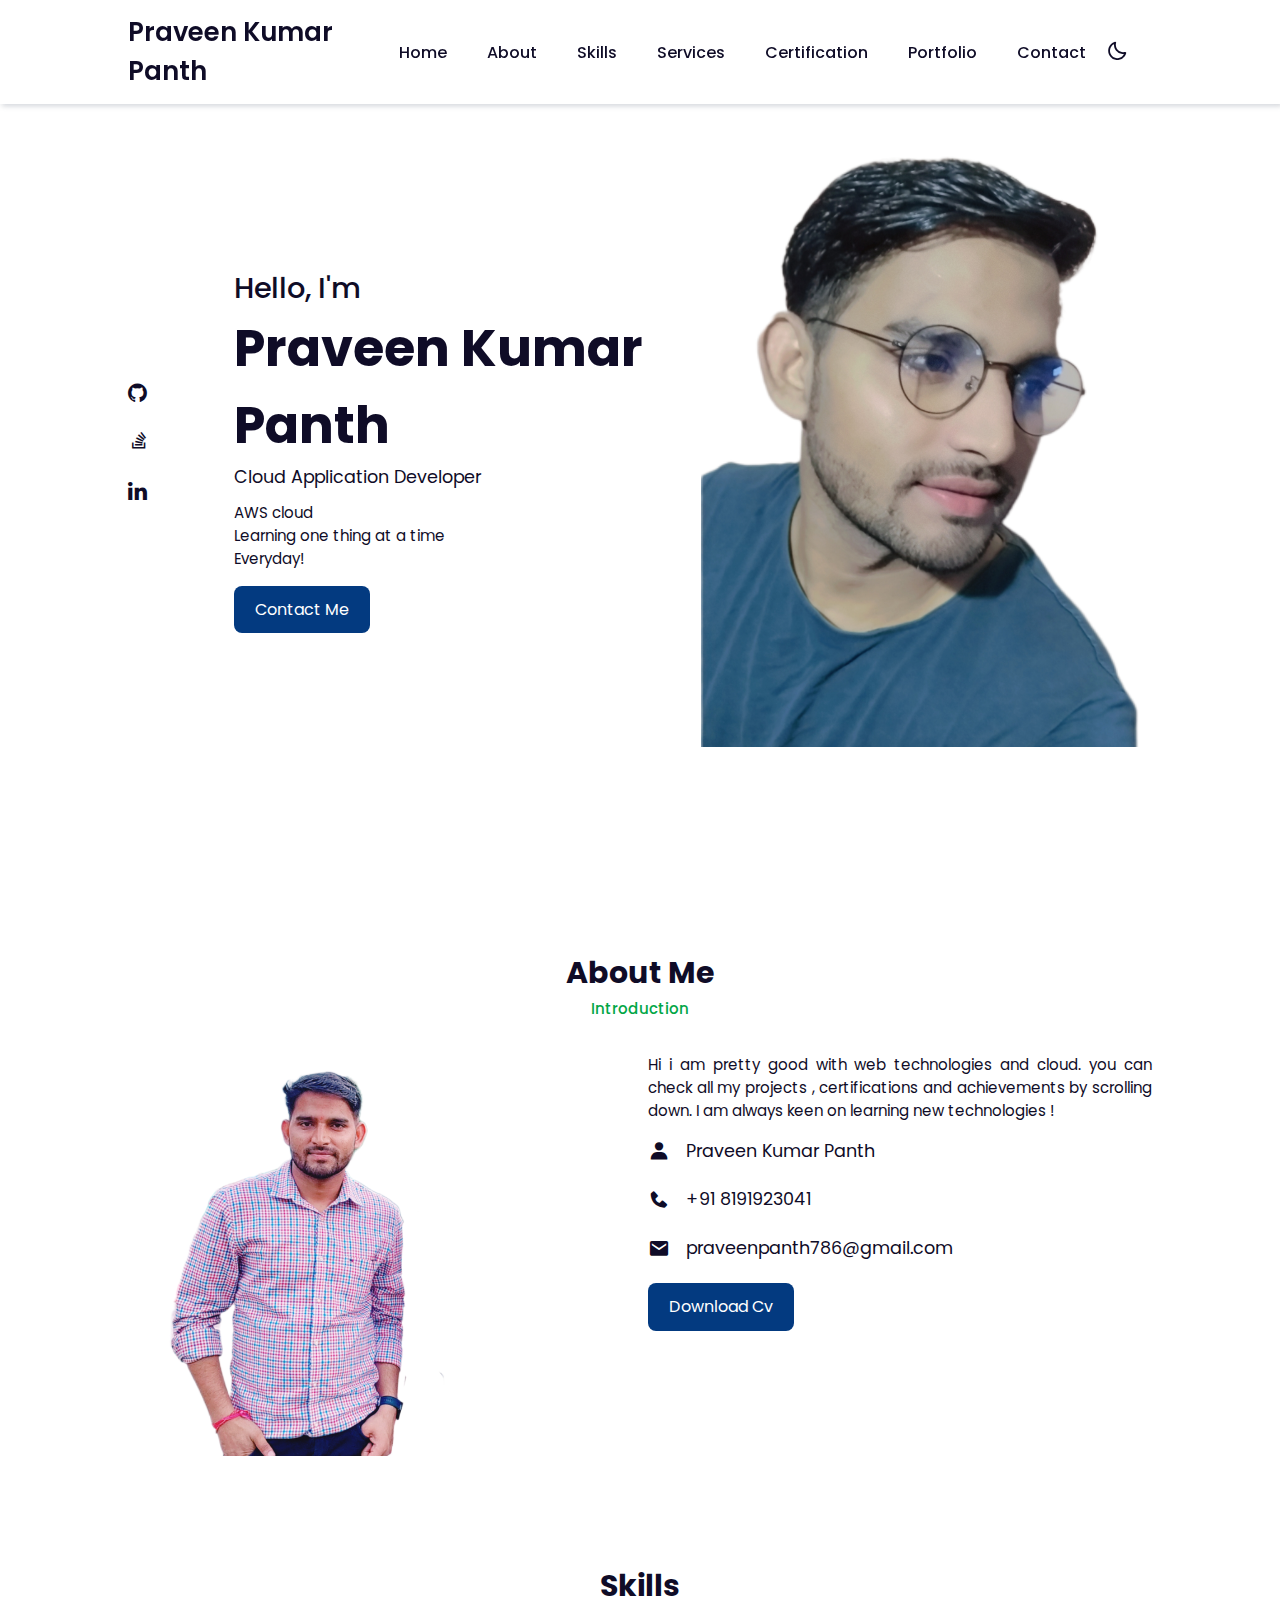
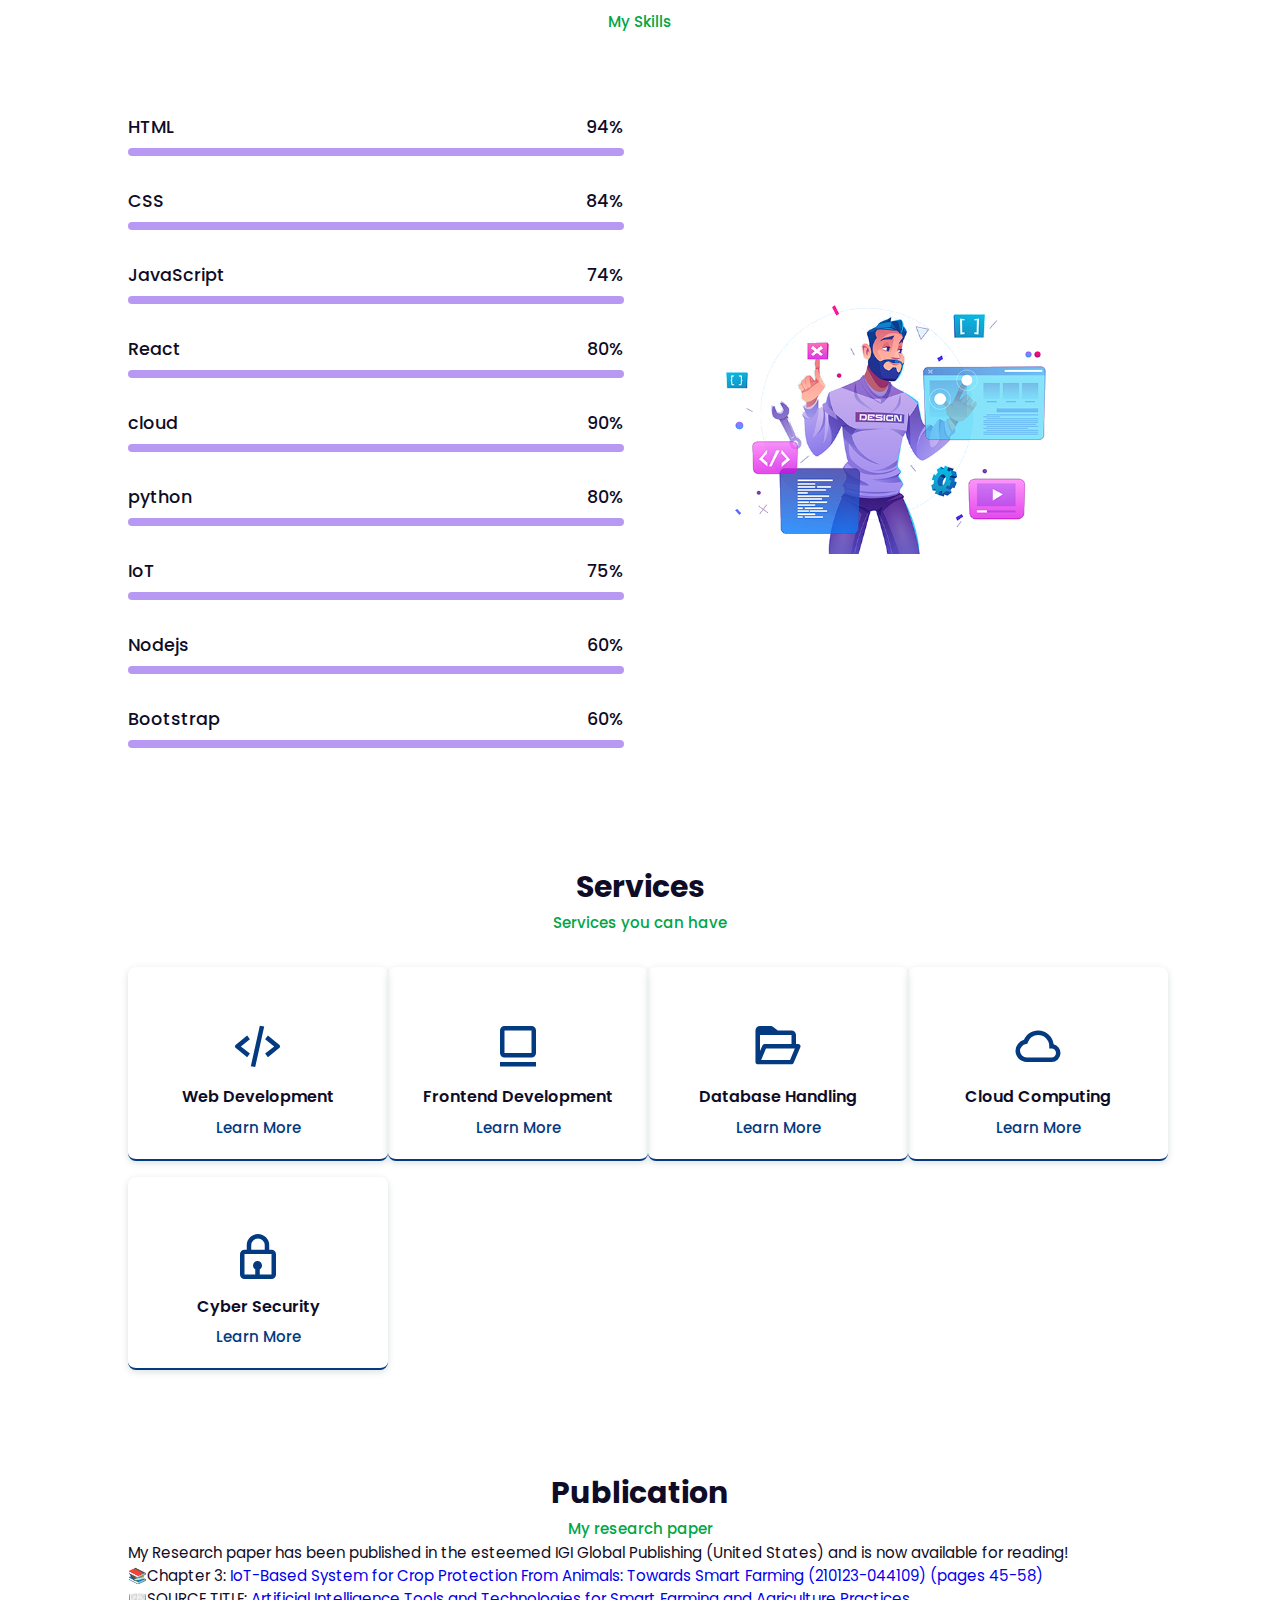
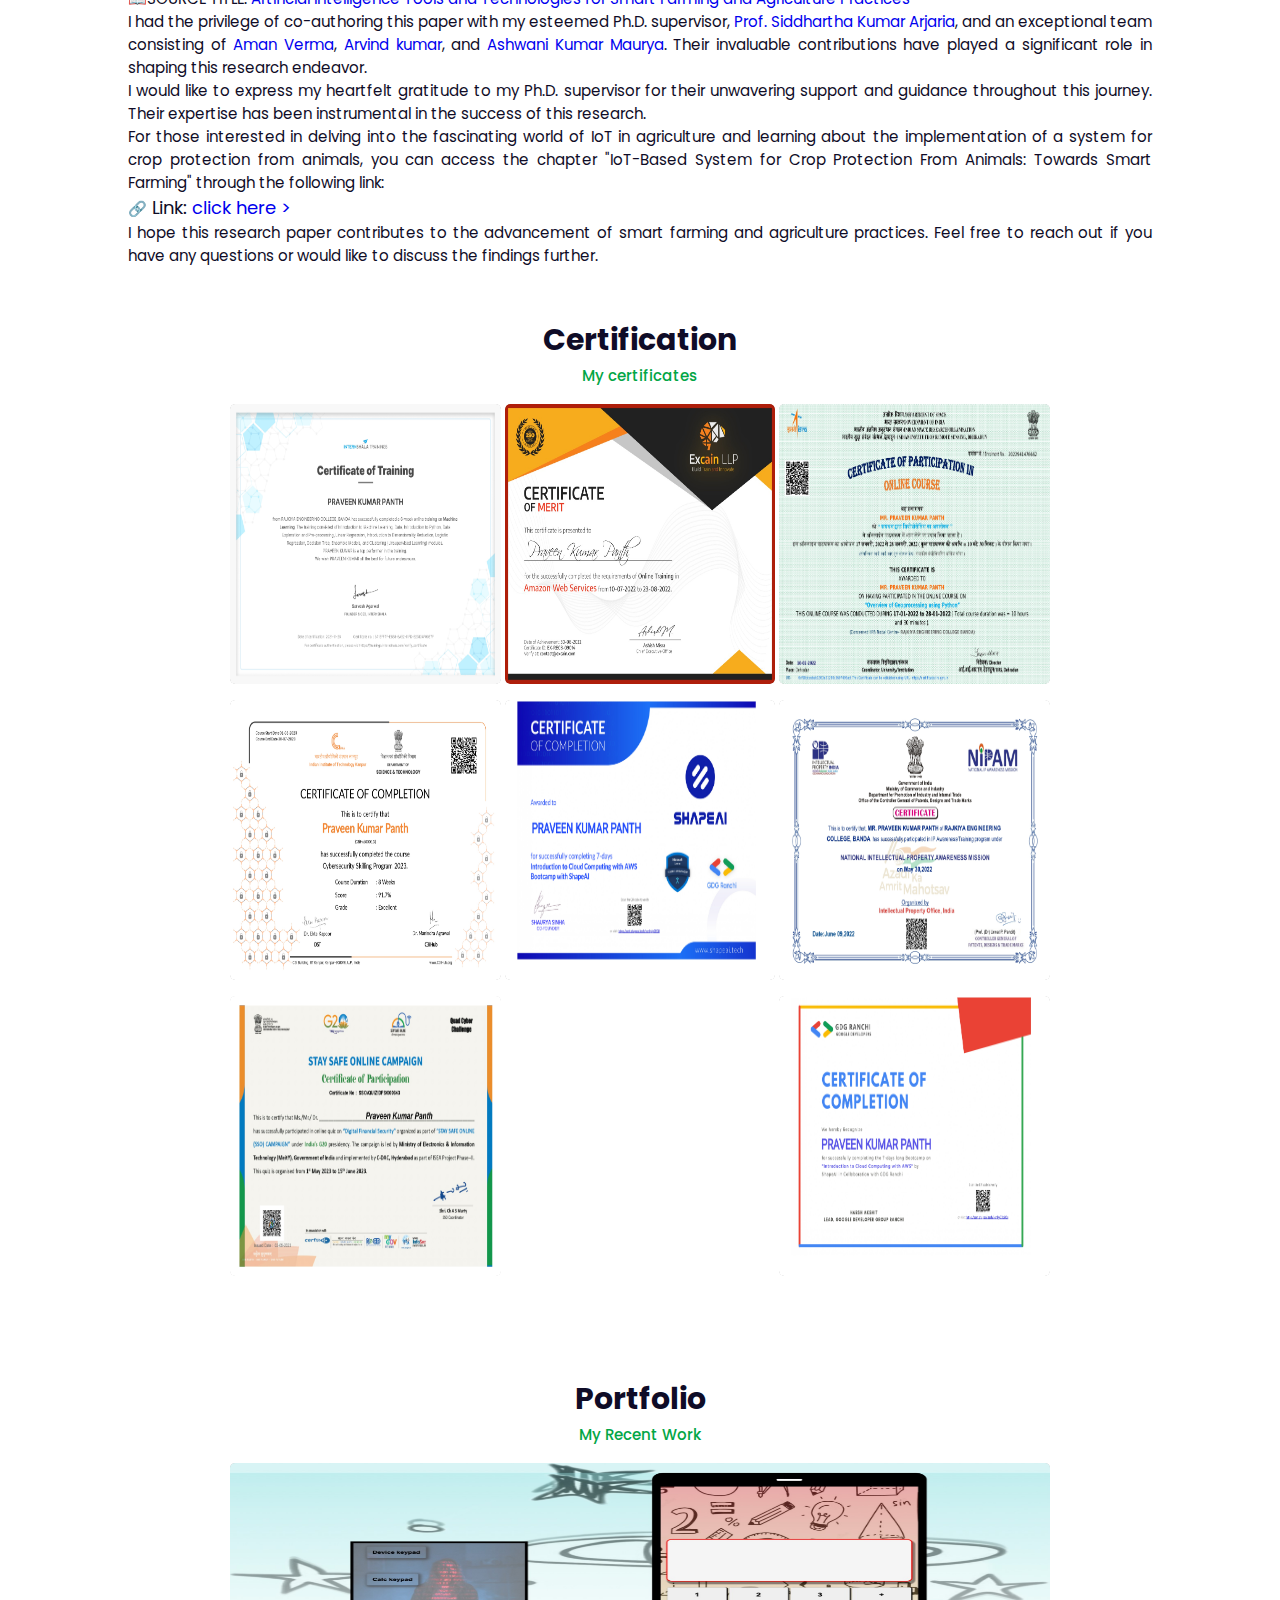
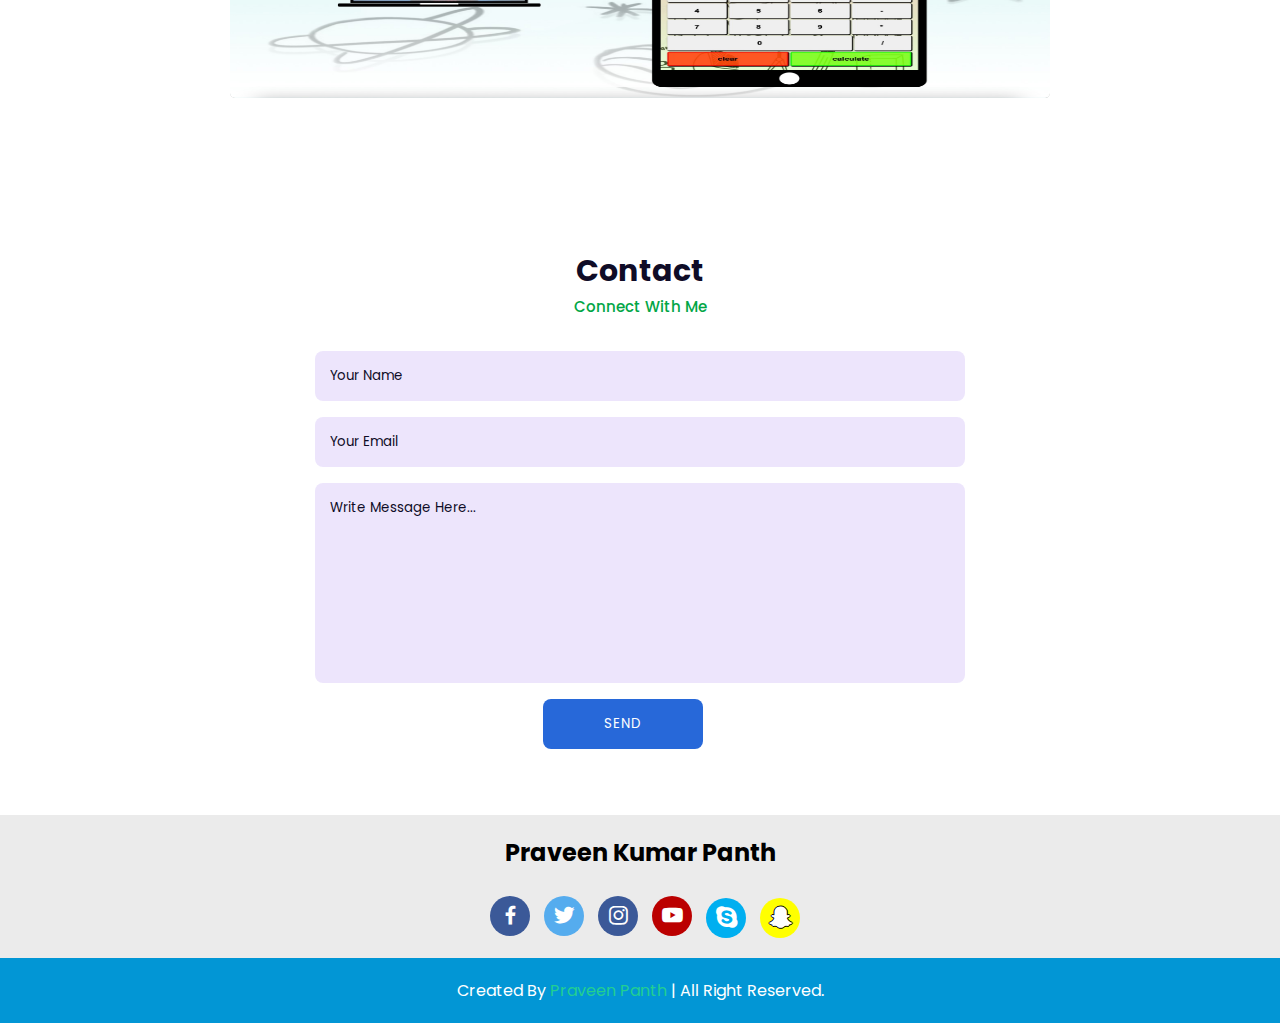
<file: index.html>
<!DOCTYPE html>
<html lang="en">

<head>
    <meta charset="UTF-8">
    <meta name="viewport" content="width=device-width, initial-scale=1.0">
    <title>Praveenpanth</title>
    <link rel="icon" href="logo.png" type="image/x-icon">
    <!-- Link To CSS -->
    <link rel="stylesheet" href="style.css">
    <!-- Box Icons -->
    <link rel="stylesheet" href="https://cdn.jsdelivr.net/npm/boxicons@latest/css/boxicons.min.css">
    <link rel="stylesheet" href="https://cdnjs.cloudflare.com/ajax/libs/font-awesome/4.7.0/css/font-awesome.min.css">

</head>

<body>
    <!-- Navbar -->
    <header>
        <a href="#" class="logo">Praveen Kumar Panth</a>

        <div class="bx bx-menu" id="menu-icon"></div>

        <ul class="navbar">
            <li><a href="#home">Home</a></li>
            <li><a href="#about">About</a></li>
            <li><a href="#skills">Skills</a></li>
            <li><a href="#services">Services</a></li>
            <!-- <li><a href="#publication">Publication</a></li> -->
            <li><a href="#certification">Certification</a></li>
            <li><a href="#portfolio">Portfolio</a></li>
            <li><a href="#contact">Contact</a></li>

            <div class="bx bx-moon" id="darkmode"></div>
            
        </ul>&nbsp;&nbsp;&nbsp;&nbsp;&nbsp;&nbsp;
        <!-- google translate -->
        <div id="google_translate_element">
            <script type="text/javascript">
                function googleTranslateElementInit() {
                new google.translate.TranslateElement({pageLanguage: 'en'}, 'google_translate_element');
            }
            </script><div/>
             <script type="text/javascript" src="//translate.google.com/translate_a/element.js?cb=googleTranslateElementInit"></script>
    </header>
    <!-- Home -->

    <section class="home" id="home">
        <div class="social">
            <a href="https://github.com/Praveenpanth786" target="_blank"><i class='fa fa-github'></i></a>
            <a href="https://stackoverflow.com/users/22591805/praveen-kumar-panth" target="_blank"><i
                    class='bx bxl-stack-overflow'></i></a>
            <a href="https://www.linkedin.com/in/praveen-panth-201a05214" target="_blank"><i
                    class='fa fa-linkedin'></i></a>
        </div>
        <div class="home-img">
            <img src="pp.png" alt="">
        </div>
        <div class="home-text">
            <span>Hello, I'm</span>
            <h1>Praveen Kumar Panth</h1>
            <h2>Cloud Application Developer</h2>
            <p>AWS cloud <br> Learning one thing at a time <br> Everyday!</p>
            <a href="#contact" class="btn">Contact Me</a>
        </div>

    </section>
    <!-- About -->
    <section class="about" id="about">
        <div class="heading">
            <h2>About Me</h2>
            <span>Introduction</span>
        </div>
        <!-- About Content -->
        <div class="about-container">
            <div class="about-img">
                <img src="Panthji.png" alt="">
            </div>
            <div class="about-text">
                <p>Hi i am pretty good with web technologies and cloud.
                    you can check all my projects , certifications and achievements by scrolling down.
                    I am always keen on learning new technologies ! </p>
                <div class="information">
                    <!-- Box 1 -->
                    <div class="info-box">
                        <i class='bx bxs-user'></i>
                        <span>Praveen Kumar Panth</span>
                    </div>
                    <!-- Box 2 -->
                    <div class="info-box">
                        <i class='bx bxs-phone'></i>
                        <span>+91 8191923041</span>
                    </div>
                    <!-- Box 3 -->
                    <div class="info-box">
                        <i class='bx bxs-envelope'></i>
                        <span>praveenpanth786@gmail.com</span>
                    </div>
                </div>
                <a href="Praveen panth CV.pdf" download="" class="btn">Download Cv</a>
            </div>
        </div>
    </section>
    <!-- Skills -->
    <section class="skills" id="skills">
        <div class="heading">
            <h2>Skills</h2>
            <span>My Skills</span>
        </div>
        <!-- Skills Content -->
        <div class="skills-container">
            <div class="bars">
                <!-- Box 1 -->
                <div class="bars-box">
                    <h3>HTML</h3>
                    <span>94%</span>
                    <div class="light-bar"></div>
                    <div class="percent-bar html-bar "></div>
                </div>
                <!-- Box 2 -->
                <div class="bars-box">
                    <h3>CSS</h3>
                    <span>84%</span>
                    <div class="light-bar"></div>
                    <div class="percent-bar css-bar"></div>
                </div>
                <!-- Box 3 -->
                <div class="bars-box">
                    <h3>JavaScript</h3>
                    <span>74%</span>
                    <div class="light-bar"></div>
                    <div class="percent-bar js-bar"></div>
                </div>
                <!-- Box 4 -->
                <div class="bars-box">
                    <h3>React</h3>
                    <span>80%</span>
                    <div class="light-bar"></div>
                    <div class="percent-bar react-bar"></div>
                </div>
                <!-- Box 5 -->
                <div class="bars-box">
                    <h3>cloud</h3>
                    <span>90%</span>
                    <div class="light-bar"></div>
                    <div class="percent-bar sql-bar"></div>
                </div>
                 <!-- Box 6 -->
                 <div class="bars-box">
                    <h3>python</h3>
                    <span>80%</span>
                    <div class="light-bar"></div>
                    <div class="percent-bar react-bar"></div>
                </div>
                <div class="bars-box">
                    <h3>IoT</h3>
                    <span>75%</span>
                    <div class="light-bar"></div>
                    <div class="percent-bar mongo-bar"></div>
                </div>
                <div class="bars-box">
                    <h3>Nodejs</h3>
                    <span>60%</span>
                    <div class="light-bar"></div>
                    <div class="percent-bar node-bar"></div>
                </div>
               
                <div class="bars-box">
                    <h3>Bootstrap</h3>
                    <span>60%</span>
                    <div class="light-bar"></div>
                    <div class="percent-bar ruby-on-rails-bar"></div>
                </div>
            </div>
            <div class="skills-img">
                <img src="123.png" alt="">
            </div>
        </div>

    </section>
    <!-- Services -->
    <section class="services" id="services">
        <div class="heading">
            <h2>Services</h2>
            <span>Services you can have</span>
        </div>
        <div class="services-content">
            <!-- Box 1 -->
            <div class="services-box">
                <i class='bx bx-code-alt'></i>
                <h3>Web Development</h3>
                <a href="#">Learn More</a>
            </div>
            <!-- Box 2 -->
            <!--<div class="services-box">
                <i class='bx bx-server'></i>
                <h3>Backend Development</h3>
                <a href="#">Learn More</a>
            </div> -->
            <!-- Box 3 -->
            <div class="services-box">
                <i class='bx bx-card'></i>
                <h3>Frontend Development</h3>
                <a href="#">Learn More</a>
            </div>
            <!--Box 4 -->
            <div class="services-box">
                <i class='bx bx-folder-open'></i>
                <h3>Database Handling</h3>
                <a href="#">Learn More</a>
            </div>
            <!--Box 5 -->
            <div class="services-box">
                <i class='bx bx-cloud'></i>
                <h3>Cloud Computing</h3>
                <a href="#">Learn More</a>
            </div> 
            <!--Box 6-->
            <div class="services-box">
                <i class='bx bx-lock'></i>
                <h3>Cyber Security</h3>
                <a href="#">Learn More</a>
            </div>
        </div>
    </section>
    <!-- Praject Research  -->


    <section class="publication" id="publication">
        <div class="heading">
            <h2>Publication</h2>
            <span>My research paper </span>
        <!-- </div>
        <div class="project-container">
            <div class="project-img">
                <img src="research.jpg" alt="">
            </div> -->
            <div class="about-text">
                <p>My Research paper has been published in the esteemed IGI Global Publishing (United States) and is now available for reading!</p>
                <p>📚Chapter 3: <a href="https://www.igi-global.com/chapter/iot-based-system-for-crop-protection-from-animals/325568?camid=4v1/" target="_blank">IoT-Based System for Crop Protection From Animals: Towards Smart Farming (210123-044109)  (pages 45-58)</a></p>
                <p>📖<u>SOURCE TITLE:</u> <a href="https://www.igi-global.com/book/artificial-intelligence-tools-technologies-smart/313957/" target="_blank"><u>Artificial Intelligence Tools and Technologies for Smart Farming and Agriculture Practices</a></p>  
                <p>I had the privilege of co-authoring this paper with my esteemed Ph.D. supervisor, <a href="https://www.linkedin.com/in/siddhartha-arjaria-705810217/" target="_blank" >Prof. Siddhartha Kumar Arjaria</a>, and an exceptional team consisting of <a href="https://www.linkedin.com/in/aman-verma-8340551b3/" target="_blank" >Aman Verma</a>, <a href="https://www.linkedin.com/in/arvind-kumar-992783220/" target="_blank" > Arvind kumar</a>, and  <a href="https://www.linkedin.com/in/ashwani-kumar-maurya-407062221/" target="_blank" >Ashwani Kumar Maurya</a>. Their invaluable contributions have played a significant role in shaping this research endeavor.</p>    
                <p>I would like to express my heartfelt gratitude to my Ph.D. supervisor for their unwavering support and guidance throughout this journey. Their expertise has been instrumental in the success of this research.</p>
                    
                <p>For those interested in delving into the fascinating world of IoT in agriculture and learning about the implementation of a system for crop protection from animals, you can access the chapter "IoT-Based System for Crop Protection From Animals: Towards Smart Farming" through the following link: </p> 
                <p>🔗<big> Link: <a href="https://www.igi-global.com/chapter/iot-based-system-for-crop-protection-from-animals/325568?camid=4v1/" target="_blank">click here ></a></big> </p>
               
                <p>I hope this research paper contributes to the advancement of smart farming and agriculture practices. Feel free to reach out if you have any questions or would like to discuss the findings further.</p>

    <!-- Portfolio -->
    <section class="certification" id="certification">
        <div class="heading">
            <h2>Certification</h2>
            <span>My certificates</span>
        </div>
        <div class="certification-content">
            <div class="certification-img">
                <img src="Module1.jpg" alt="">
            </div>
            <div class="certification-img">
                <img src="Module2.jpg" alt="">
            </div>
            <div class="certification-img">
                <img src="Module3.jpg" alt="">
            </div>
            <div class="certification-img">
                <img src="Module4.jpg" alt="">
            </div>
            <div class="certification-img">
                <img src="Module5.jpg" alt="">
            </div>
            <div class="certification-img">
                <img src="Module6.jpg" alt="">
            </div>
            <div class="certification-img">
                <img src="Module7.jpg" alt="">
            </div>
            <div class="certification-img">
                <img src="Module8.jpg" alt="">
            </div>
        </div>
    </section>
    <section class="portfolio" id="portfolio">
        <div class="heading">
            <h2>Portfolio</h2>
            <span>My Recent Work</span>
        </div>
       
            <div class="portfolio-img">
                <img src="calc.jpg" alt="">
                <div class="flip-info">
                    <h4>Calculator</h4>
                    <div class="techused">
                        <span>Tech used</span>
                        <p> html , css , js</p>
                    </div>
                    <div class="functionalities">
                        <span>Features</span>
                        <p>Calculate , keyboards Type</p>
                    </div>
                    <div class="livelink">
                        <span>Live link</span>
                        <a href="https://praveenpanth786.github.io/Calculator/" target="_blank">click here ></a>
                    </div>
                </div>
            </div>
            <!------------------------------------------------------------------->
            

        </div>
    </section>
    <!-- Contact -->
    <section class="contact" id="contact">
        <div class="heading">
            <h2>Contact</h2>
            <span>Connect With Me</span>
        </div>
        <div class="contact-form">
            <form action="https://sheetdb.io/api/v1/m3zalddv3abjw" method="post" id="sheetdb-form">
                <input type="text" placeholder="Your Name" required name="data[name]">
                <input type="email" name="data[email]" required placeholder="Your Email">
                <textarea cols="30" name="data[message]" required rows="10"
                    placeholder="Write Message Here..."></textarea>
                <input type="submit" value="Send" class="contact-button" name="submit">
                <p></p>
            </form>
        </div>
    </section>
    <!-- Footer -->
    <div class="footer">
        <h2>Praveen Kumar Panth</h2>
        <div class="footer-social">
            <a href="https://www.facebook.com/praveenpanth?mibextid=ZbWKwL" target="_blank"><i class='bx bxl-facebook'
                    style="background-color: #3B5998;color: white;"></i></a>
            <a href="https://twitter.com/Praveenpanth123" target="_blank"><i class='bx bxl-twitter'
                    style="background-color: #55ACEE ;color: white "></i></a>
            <a href="https://www.instagram.com/praveen.panth_official/" target="_blank"><i class='bx bxl-instagram'
                    style="background-color: #3B5998 ;color: white "></i></a>
            <a href="https://www.youtube.com/channel/UCRIQGNTkTnRC8omRGvKH7xw" target="_blank"><i class='bx bxl-youtube'
                    style="background-color: #bb0000 ;color: white "></i></a>
            <a href="https://join.skype.com/invite/vh19Vdk0cRmK" target="_blank"><i class='fa fa-skype'
                    style="background-color: #00aff0 ;color: white "></i></a>
            <a href="https://www.snapchat.com/add/praveenpanth786?share_id=feD-LkiJv2k&locale=en-IN"
                target="_blank"><i class='fa fa-snapchat-ghost'
                    style="background-color: yellow;color: white;text-shadow: -1px 0 black, 0 1px black, 1px 0 black, 0 -1px black;"
                    target="_blank"></i></a>
        </div>

    </div>
    <!-- Copyright  -->
    <div class="copyright">
        <p>Created By <a href="">Praveen Panth</a> | All Right Reserved.</p>
    </div> 



    <!-- Link To JS -->
    <script src="script.js" type="application/javascript"></script>
</body>

</html>
</file>
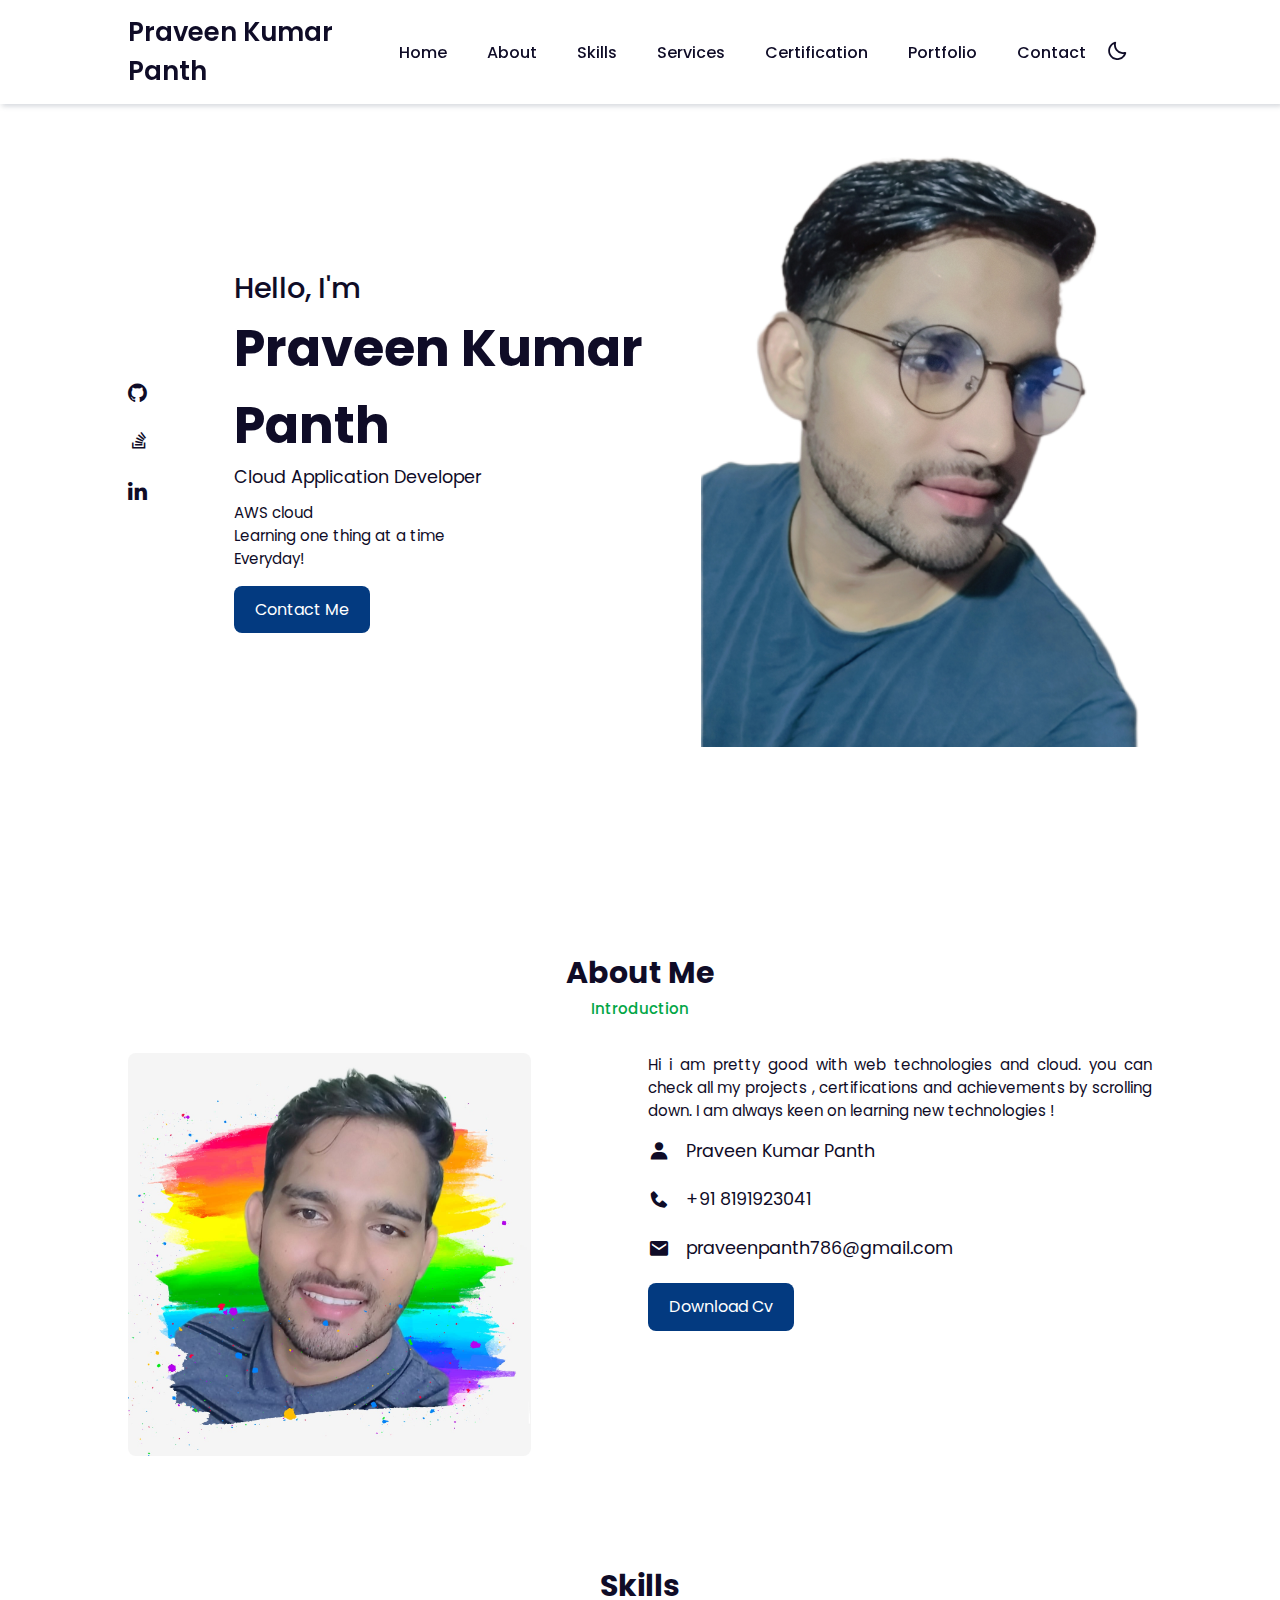
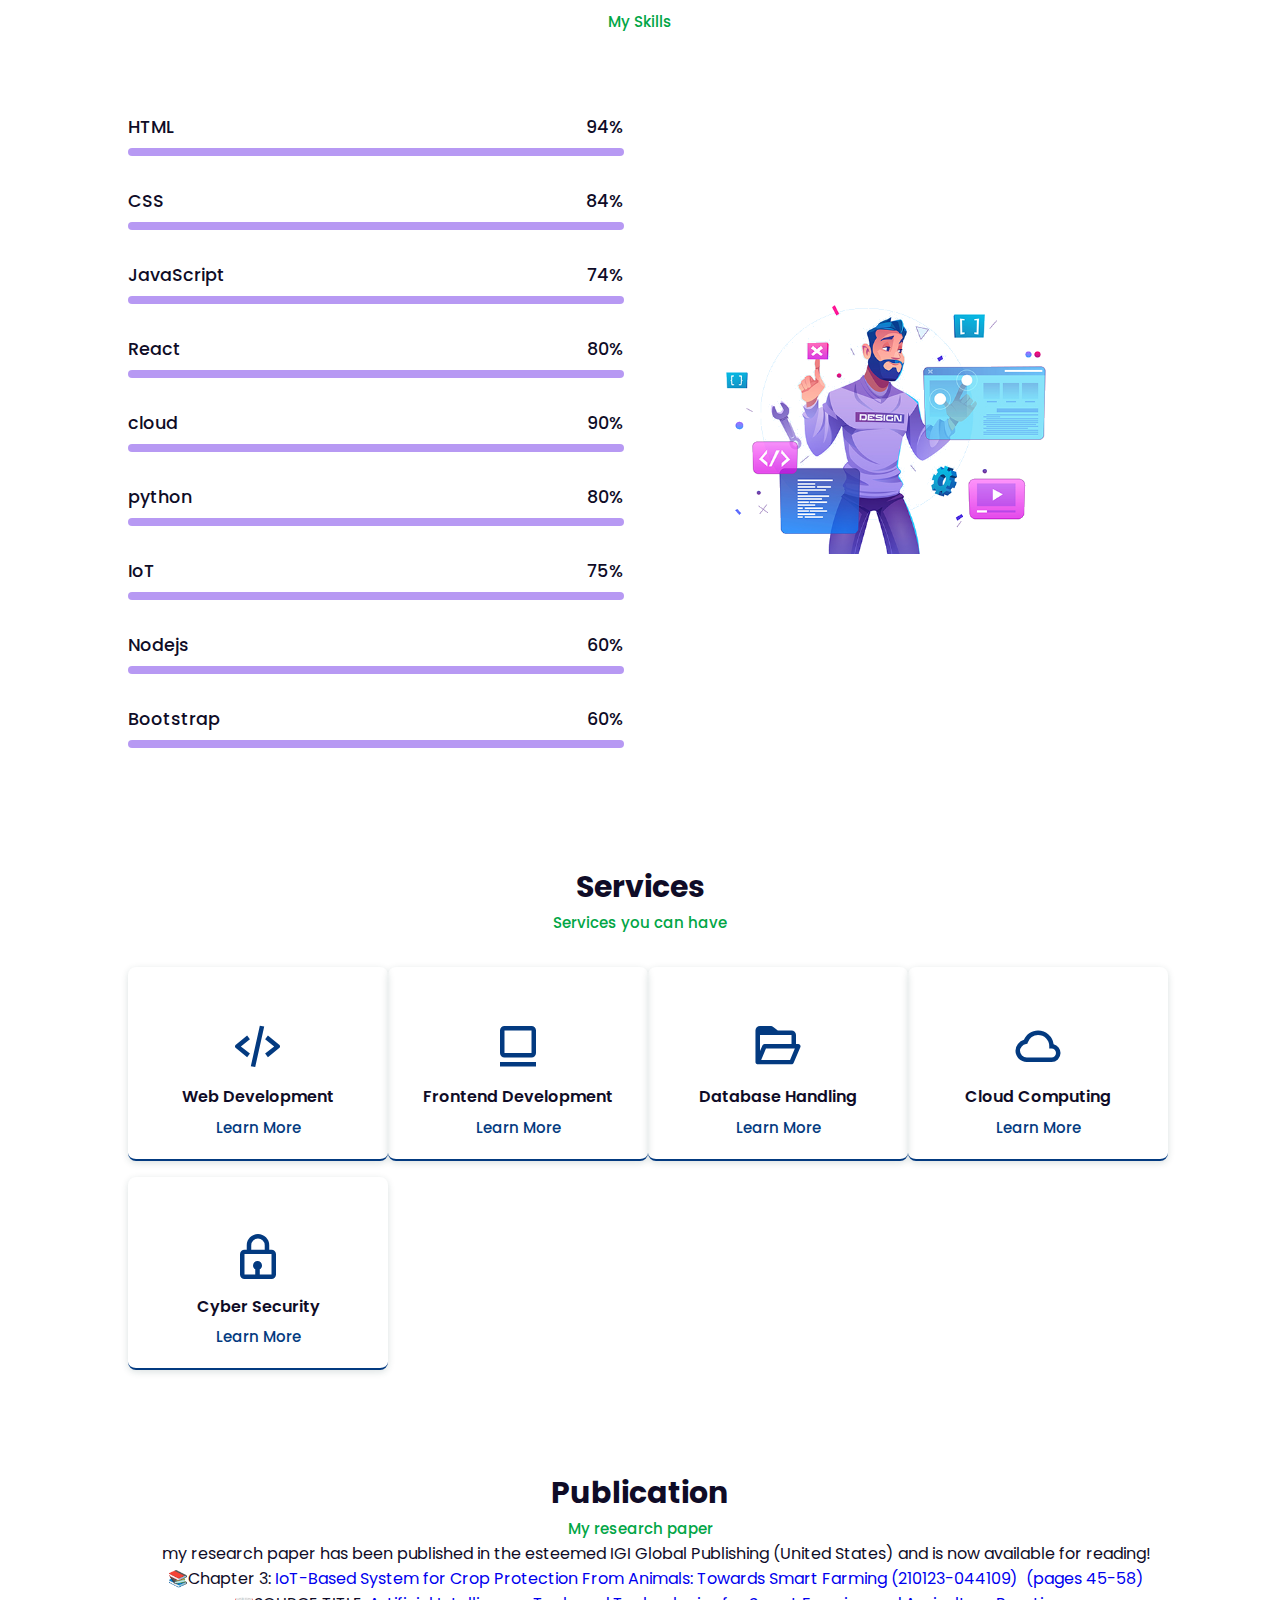
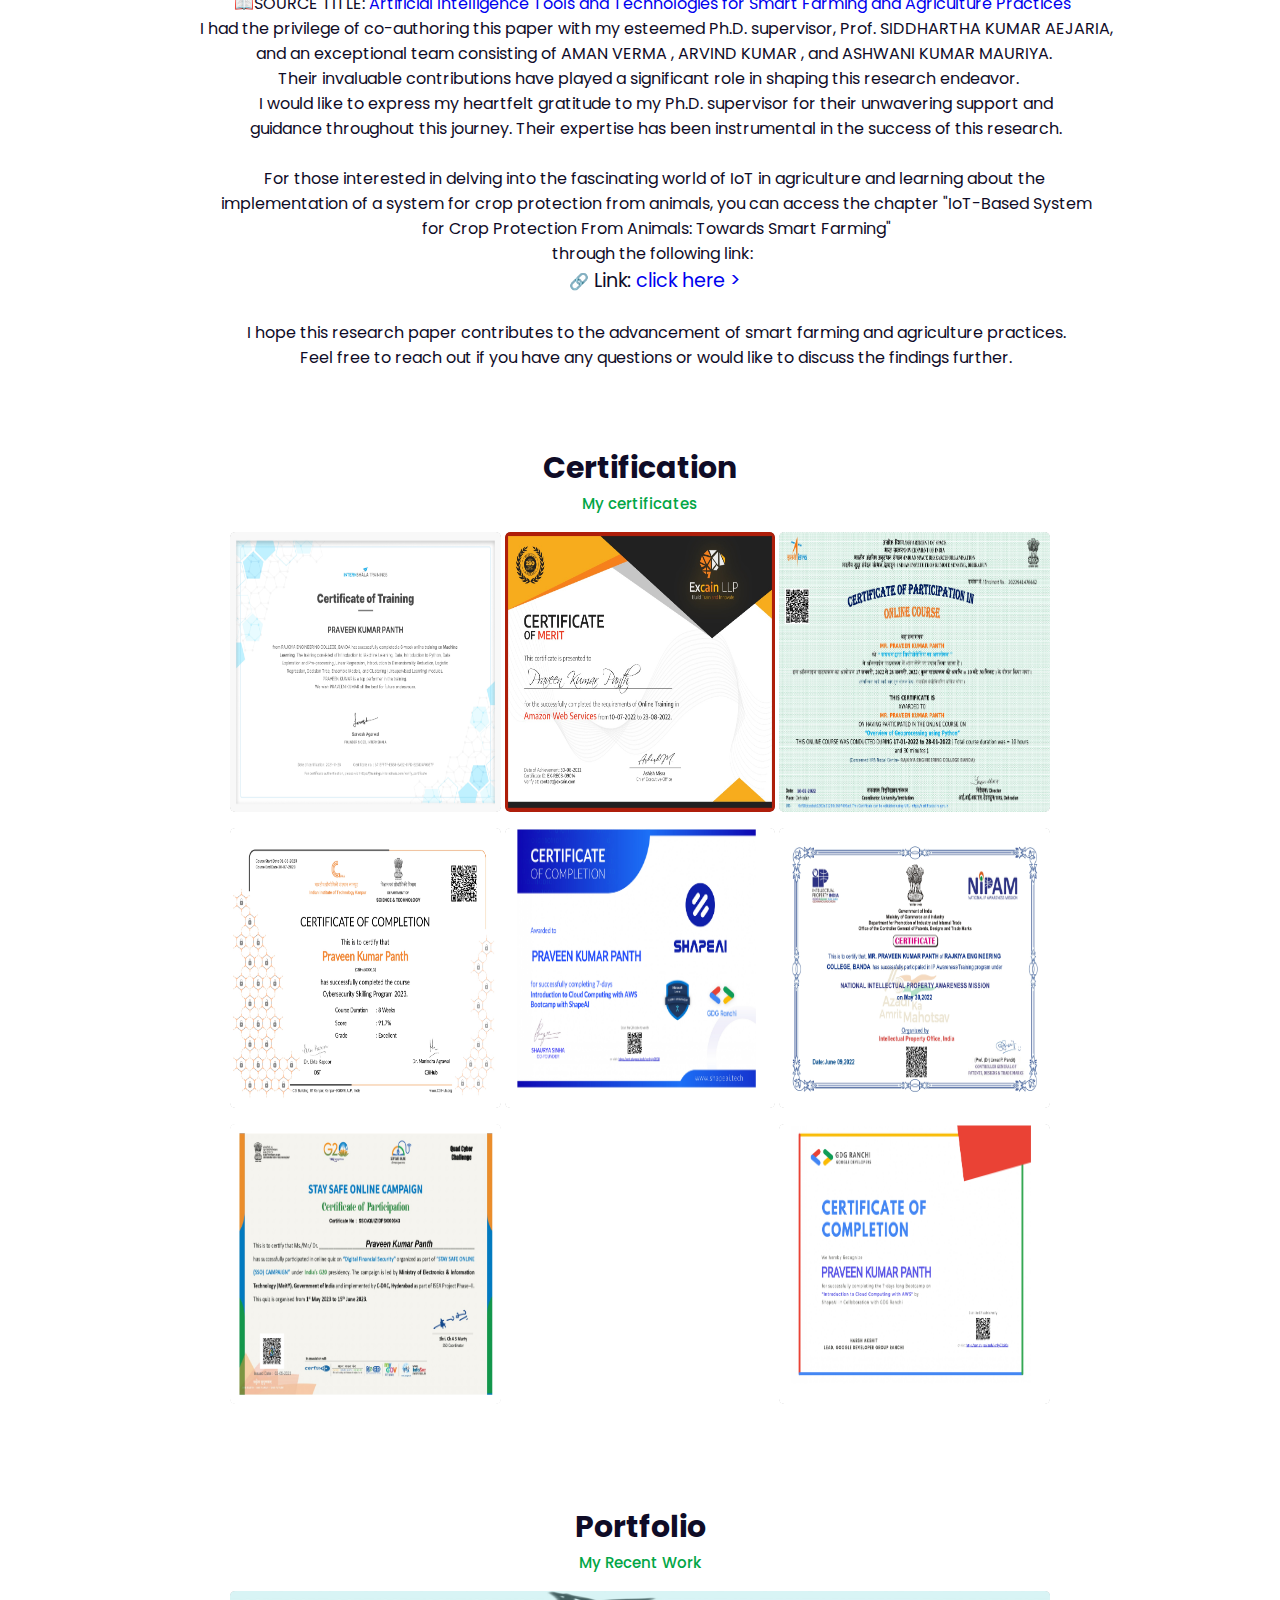
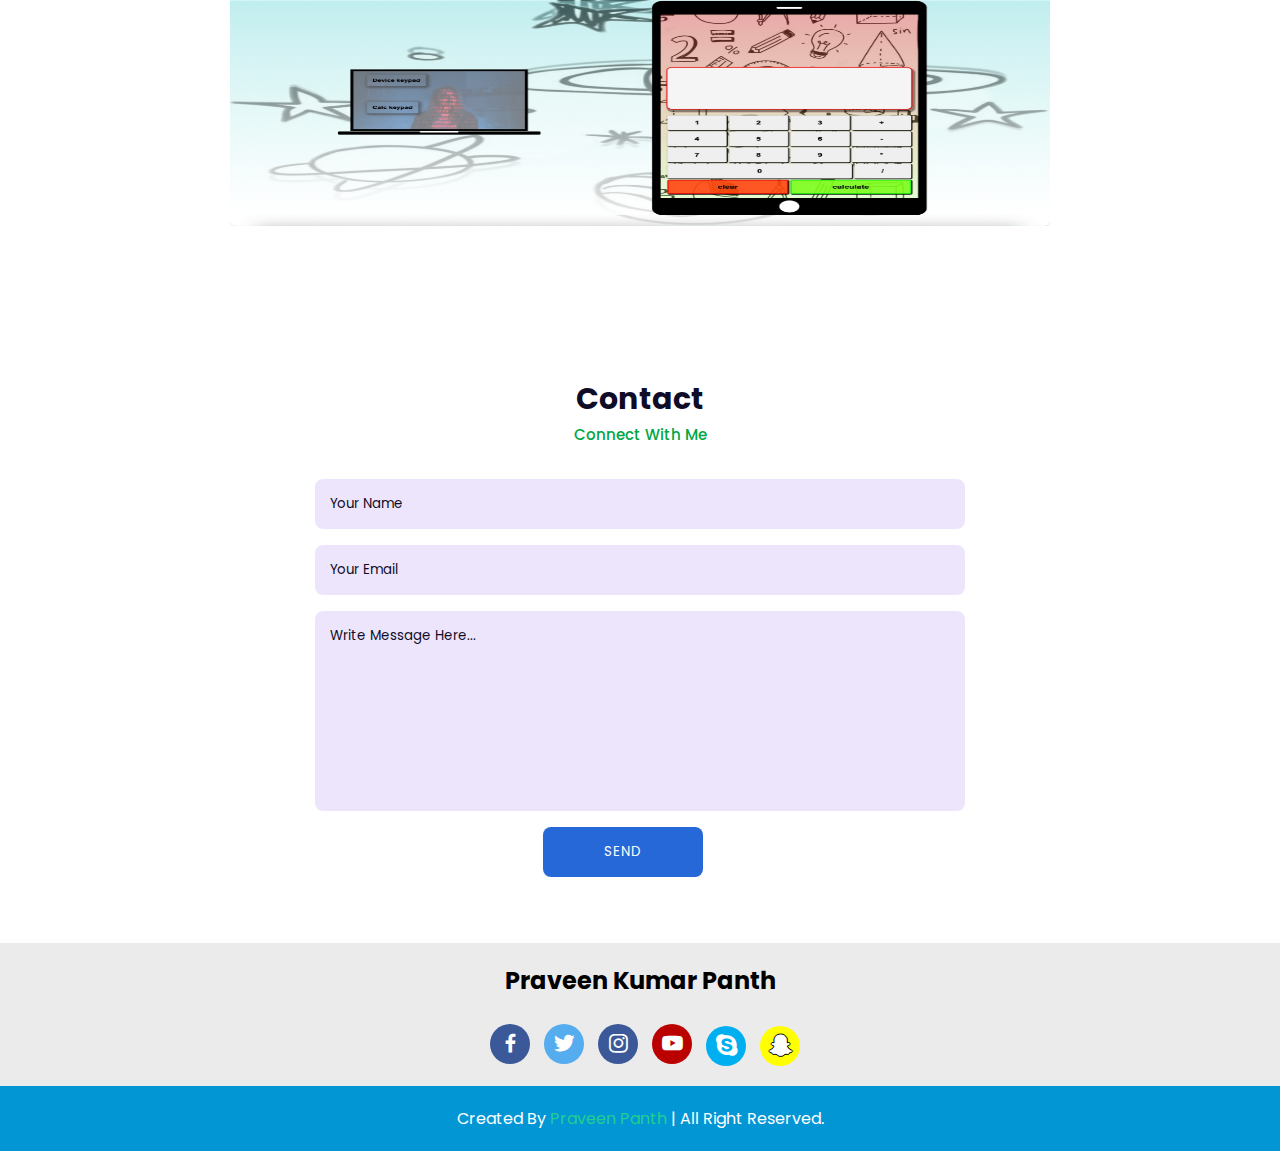
<file: praveen_website/index.html>
<!DOCTYPE html>
<html lang="en">

<head>
    <meta charset="UTF-8">
    <meta name="viewport" content="width=device-width, initial-scale=1.0">
    <title>Praveenpanth</title>
    <link rel="icon" href="logo.png" type="image/x-icon">
    <!-- Link To CSS -->
    <link rel="stylesheet" href="style.css">
    <!-- Box Icons -->
    <link rel="stylesheet" href="https://cdn.jsdelivr.net/npm/boxicons@latest/css/boxicons.min.css">
    <link rel="stylesheet" href="https://cdnjs.cloudflare.com/ajax/libs/font-awesome/4.7.0/css/font-awesome.min.css">

</head>

<body>
    <!-- Navbar -->
    <header>
        <a href="#" class="logo">Praveen Kumar Panth</a>

        <div class="bx bx-menu" id="menu-icon"></div>

        <ul class="navbar">
            <li><a href="#home">Home</a></li>
            <li><a href="#about">About</a></li>
            <li><a href="#skills">Skills</a></li>
            <li><a href="#services">Services</a></li>
            <!-- <li><a href="#publication">Publication</a></li> -->
            <li><a href="#certification">Certification</a></li>
            <li><a href="#portfolio">Portfolio</a></li>
            <li><a href="#contact">Contact</a></li>

            <div class="bx bx-moon" id="darkmode"></div>
            
        </ul>&nbsp;&nbsp;&nbsp;&nbsp;&nbsp;&nbsp;
        <!-- google translate -->
        <div id="google_translate_element">
            <script type="text/javascript">
                function googleTranslateElementInit() {
                new google.translate.TranslateElement({pageLanguage: 'en'}, 'google_translate_element');
            }
            </script><div/>
             <script type="text/javascript" src="//translate.google.com/translate_a/element.js?cb=googleTranslateElementInit"></script>
    </header>
    <!-- Home -->

    <section class="home" id="home">
        <div class="social">
            <a href="https://github.com/Praveenpanth786" target="_blank"><i class='fa fa-github'></i></a>
            <a href="https://stackoverflow.com/users/22591805/praveen-kumar-panth" target="_blank"><i
                    class='bx bxl-stack-overflow'></i></a>
            <a href="https://www.linkedin.com/in/praveen-panth-201a05214" target="_blank"><i
                    class='fa fa-linkedin'></i></a>
        </div>
        <div class="home-img">
            <img src="pp.png" alt="">
        </div>
        <div class="home-text">
            <span>Hello, I'm</span>
            <h1>Praveen Kumar Panth</h1>
            <h2>Cloud Application Developer</h2>
            <p>AWS cloud <br> Learning one thing at a time <br> Everyday!</p>
            <a href="#contact" class="btn">Contact Me</a>
        </div>

    </section>
    <!-- About -->
    <section class="about" id="about">
        <div class="heading">
            <h2>About Me</h2>
            <span>Introduction</span>
        </div>
        <!-- About Content -->
        <div class="about-container">
            <div class="about-img">
                <img src="dp.jpg" alt="">
            </div>
            <div class="about-text">
                <p>Hi i am pretty good with web technologies and cloud.
                    you can check all my projects , certifications and achievements by scrolling down.
                    I am always keen on learning new technologies ! </p>
                <div class="information">
                    <!-- Box 1 -->
                    <div class="info-box">
                        <i class='bx bxs-user'></i>
                        <span>Praveen Kumar Panth</span>
                    </div>
                    <!-- Box 2 -->
                    <div class="info-box">
                        <i class='bx bxs-phone'></i>
                        <span>+91 8191923041</span>
                    </div>
                    <!-- Box 3 -->
                    <div class="info-box">
                        <i class='bx bxs-envelope'></i>
                        <span>praveenpanth786@gmail.com</span>
                    </div>
                </div>
                <a href="praveen.pdf" download="" class="btn">Download Cv</a>
            </div>
        </div>
    </section>
    <!-- Skills -->
    <section class="skills" id="skills">
        <div class="heading">
            <h2>Skills</h2>
            <span>My Skills</span>
        </div>
        <!-- Skills Content -->
        <div class="skills-container">
            <div class="bars">
                <!-- Box 1 -->
                <div class="bars-box">
                    <h3>HTML</h3>
                    <span>94%</span>
                    <div class="light-bar"></div>
                    <div class="percent-bar html-bar "></div>
                </div>
                <!-- Box 2 -->
                <div class="bars-box">
                    <h3>CSS</h3>
                    <span>84%</span>
                    <div class="light-bar"></div>
                    <div class="percent-bar css-bar"></div>
                </div>
                <!-- Box 3 -->
                <div class="bars-box">
                    <h3>JavaScript</h3>
                    <span>74%</span>
                    <div class="light-bar"></div>
                    <div class="percent-bar js-bar"></div>
                </div>
                <!-- Box 4 -->
                <div class="bars-box">
                    <h3>React</h3>
                    <span>80%</span>
                    <div class="light-bar"></div>
                    <div class="percent-bar react-bar"></div>
                </div>
                <!-- Box 5 -->
                <div class="bars-box">
                    <h3>cloud</h3>
                    <span>90%</span>
                    <div class="light-bar"></div>
                    <div class="percent-bar sql-bar"></div>
                </div>
                 <!-- Box 6 -->
                 <div class="bars-box">
                    <h3>python</h3>
                    <span>80%</span>
                    <div class="light-bar"></div>
                    <div class="percent-bar react-bar"></div>
                </div>
                <div class="bars-box">
                    <h3>IoT</h3>
                    <span>75%</span>
                    <div class="light-bar"></div>
                    <div class="percent-bar mongo-bar"></div>
                </div>
                <div class="bars-box">
                    <h3>Nodejs</h3>
                    <span>60%</span>
                    <div class="light-bar"></div>
                    <div class="percent-bar node-bar"></div>
                </div>
               
                <div class="bars-box">
                    <h3>Bootstrap</h3>
                    <span>60%</span>
                    <div class="light-bar"></div>
                    <div class="percent-bar ruby-on-rails-bar"></div>
                </div>
            </div>
            <div class="skills-img">
                <img src="123.png" alt="">
            </div>
        </div>

    </section>
    <!-- Services -->
    <section class="services" id="services">
        <div class="heading">
            <h2>Services</h2>
            <span>Services you can have</span>
        </div>
        <div class="services-content">
            <!-- Box 1 -->
            <div class="services-box">
                <i class='bx bx-code-alt'></i>
                <h3>Web Development</h3>
                <a href="#">Learn More</a>
            </div>
            <!-- Box 2 -->
            <!--<div class="services-box">
                <i class='bx bx-server'></i>
                <h3>Backend Development</h3>
                <a href="#">Learn More</a>
            </div> -->
            <!-- Box 3 -->
            <div class="services-box">
                <i class='bx bx-card'></i>
                <h3>Frontend Development</h3>
                <a href="#">Learn More</a>
            </div>
            <!--Box 4 -->
            <div class="services-box">
                <i class='bx bx-folder-open'></i>
                <h3>Database Handling</h3>
                <a href="#">Learn More</a>
            </div>
            <!--Box 5 -->
            <div class="services-box">
                <i class='bx bx-cloud'></i>
                <h3>Cloud Computing</h3>
                <a href="#">Learn More</a>
            </div> 
            <!--Box 6-->
            <div class="services-box">
                <i class='bx bx-lock'></i>
                <h3>Cyber Security</h3>
                <a href="#">Learn More</a>
            </div>
        </div>
    </section>
    <!-- Praject Research  -->


    <section class="publication" id="publication">
        <div class="heading">
            <h2>Publication</h2>
            <span>My research paper </span>
        <!-- </div>
        <div class="project-container">
            <div class="project-img">
                <img src="research.jpg" alt="">
            </div> -->

        <div class="about-text">
        <pre>&nbsp;&nbsp;&nbsp;&nbsp;&nbsp;&nbsp;&nbsp;&nbsp;my research paper has been published in the esteemed IGI Global Publishing (United States) and is now available for reading!
        📚Chapter 3: <a href="https://www.igi-global.com/chapter/iot-based-system-for-crop-protection-from-animals/325568?camid=4v1/" target="_blank">IoT-Based System for Crop Protection From Animals: Towards Smart Farming (210123-044109)  (pages 45-58)</a>
        📖<u>SOURCE TITLE:</u> <a href="https://www.igi-global.com/book/artificial-intelligence-tools-technologies-smart/313957/" target="_blank"><u>Artificial Intelligence Tools and Technologies for Smart Farming and Agriculture Practices</a>  
        I had the privilege of co-authoring this paper with my esteemed Ph.D. supervisor, Prof. SIDDHARTHA KUMAR AEJARIA,
        and an exceptional team consisting of AMAN VERMA , ARVIND KUMAR , and ASHWANI KUMAR MAURIYA. 
        Their invaluable contributions have played a significant role in shaping this research endeavor.    
        I would like to express my heartfelt gratitude to my Ph.D. supervisor for their unwavering support and
        guidance throughout this journey. Their expertise has been instrumental in the success of this research.
            
        For those interested in delving into the fascinating world of IoT in agriculture and learning about the 
        implementation of a system for crop protection from animals, you can access the chapter "IoT-Based System
        for Crop Protection From Animals: Towards Smart Farming"
        through the following link:  
        🔗<big> Link: <a href="https://www.igi-global.com/chapter/iot-based-system-for-crop-protection-from-animals/325568?camid=4v1/" target="_blank">click here ></a></big> 
       
        I hope this research paper contributes to the advancement of smart farming and agriculture practices.
        Feel free to reach out if you have any questions or would like to discuss the findings further.
        </pre>
        


    <!-- Portfolio -->
    <section class="certification" id="certification">
        <div class="heading">
            <h2>Certification</h2>
            <span>My certificates</span>
        </div>
        <div class="certification-content">
            <div class="certification-img">
                <img src="Module1.jpg" alt="">
            </div>
            <div class="certification-img">
                <img src="Module2.jpg" alt="">
            </div>
            <div class="certification-img">
                <img src="Module3.jpg" alt="">
            </div>
            <div class="certification-img">
                <img src="Module4.jpg" alt="">
            </div>
            <div class="certification-img">
                <img src="Module5.jpg" alt="">
            </div>
            <div class="certification-img">
                <img src="Module6.jpg" alt="">
            </div>
            <div class="certification-img">
                <img src="Module7.jpg" alt="">
            </div>
            <div class="certification-img">
                <img src="Module8.jpg" alt="">
            </div>
        </div>
    </section>
    <section class="portfolio" id="portfolio">
        <div class="heading">
            <h2>Portfolio</h2>
            <span>My Recent Work</span>
        </div>
        <!-------------------------------------------------------------------------------->
        
        <!-- <div class="portfolio-content">
            <div class="portfolio-img">
                <img src="netflix.jpg" alt="">
                <div class="flip-info">
                    <h4>Netflix</h4>
                    <div class="techused">
                        <span>Tech used</span>
                        <p>React , Express , Node , Mongodb , Redux</p>
                    </div>
                    <div class="functionalities">
                        <span>Features</span>
                        <p>Login , Signup , Browse movies , Search movies , Stream movies</p>
                    </div>
                    <div class="livelink">
                        <span>Live link</span>
                        <a href="https://ayushkhadgi.github.io/Netflix-Frontend/" target="_blank">click here ></a>
                    </div>
                </div>
            </div>
            <div class="portfolio-img">
                <img src="weather.jpg" alt="">
                <div class="flip-info">
                    <h4>Weather</h4>
                    <div class="techused">
                        <span>Tech used</span>
                        <p>Reactjs , weatherAPI , autocompleteAPI , currentlocationI</p> -->
                    <!-- </div>
                    <div class="functionalities">
                        <span>Features</span>
                        <p>Weatherinfo , current location , Autocomplete</p>
                    </div>
                    <div class="livelink">
                        <span>Live link</span>
                        <a href="https://ayushkhadgi.github.io/WeatherApp/" target="_blank">click here ></a>
                    </div>
                </div>
            </div> -->
            <div class="portfolio-img">
                <img src="calc.jpg" alt="">
                <div class="flip-info">
                    <h4>Calculator</h4>
                    <div class="techused">
                        <span>Tech used</span>
                        <p> html , css , js</p>
                    </div>
                    <div class="functionalities">
                        <span>Features</span>
                        <p>Calculate , keyboards Type</p>
                    </div>
                    <div class="livelink">
                        <span>Live link</span>
                        <a href="https://praveenpanth786.github.io/Calculator/" target="_blank">click here ></a>
                    </div>
                </div>
            </div>
            <!------------------------------------------------------------------->
            <!-- <div class="portfolio-img">
                <img src="flight.jpg" alt="">
                <div class="flip-info">
                    <h4>Flight Widget</h4>
                    <div class="techused">
                        <span>Tech used</span>
                        <p>Reactjs , HTML , CSS , OPENSKY API</p>
                    </div>
                    <div class="functionalities">
                        <span>Features</span>
                        <p>Animations , Html , Css , React , js</p>
                    </div>
                    <div class="livelink">
                        <span>Live link</span>
                        <a href="https://abhishekgarfield.github.io/Flight-widget/" target="_blank">click here ></a>
                    </div>
                </div>
            </div>
            <div class="portfolio-img">
                <img src="chat.jpg" alt="">
                <div class="flip-info">
                    <h4>Chat app</h4>
                    <div class="techused">
                        <span>Tech used</span>
                        <p>Reactjs , css3 , jsx , streamchat ,nodejs ,expressjs</p>
                    </div>
                    <div class="functionalities">
                        <span>Features</span>
                        <p>Sign up , Login , Chat in a gaming group</p>
                    </div>
                    <div class="livelink">
                        <span>Live link</span>
                        <a href="https://abhishekgarfield.github.io/Chatting-app/" target="_blank">click here ></a>
                    </div>
                </div>
            </div>
            <div class="portfolio-img">
                <img src="employee.jpg" alt="">
                <div class="flip-info">
                    <h4>Employee portal</h4>
                    <div class="techused">
                        <span>Tech used</span>
                        <p>React , Express , Node , Mongodb , Redux </p>
                    </div>
                    <div class="functionalities">
                        <span>Features</span>
                        <p>Crud , Add employee , Remove employee , Update employee</p>
                    </div>
                    <div class="livelink">
                        <span>Live link</span>
                        <a href="https://garfieldemployee.netlify.app/" target="_blank">click here ></a>
                    </div>
                </div>
            </div>
            <div class="portfolio-img">
                <img src="h3logi.jpg" alt="">
                <div class="flip-info">
                    <h4>H3logisolutions</h4>
                    <div class="techused">
                        <span>Tech used</span>
                        <p>React , Express , Node , Mongodb , Redux </p>
                    </div>
                    <div class="functionalities">
                        <span>Features</span>
                        <p>Animations , Check website services</p>
                    </div>
                    <div class="livelink">
                        <span>Live link</span>
                        <a href="https://h3solutions.netlify.app/" target="_blank">click here ></a>
                    </div>
                </div>
            </div>
            <div class="portfolio-img">
                <img src="Zomato.jpg" alt="">
                <div class="flip-info">
                    <h4>Food order</h4>
                    <div class="techused">
                        <span>Tech used</span>
                        <p>React , Express , Node , Mongodb , Redux </p>
                    </div>
                    <div class="functionalities">
                        <span>Features</span>
                        <p>Find restaurants , Cousines , order cousines</p>
                    </div>
                    <div class="livelink">
                        <span>Live link</span>
                        <a href="https://abhishekgarfield.github.io/zomato_html/" target="_blank">click here ></a>
                    </div>
                </div>
            </div>
            <div class="portfolio-img">
                <img src="apple.jpg" alt="">
                <div class="flip-info">
                    <h4>Comercial website</h4>
                    <div class="techused">
                        <span>Tech used</span>
                        <p>React , Express , Node , Mongodb , Redux </p>
                    </div>
                    <div class="functionalities">
                        <span>Features</span>
                        <p>Light/dark mode , Browse various products , Product info , Create basket</p>
                    </div>
                    <div class="livelink">
                        <span>Live link</span>
                        <a href="https://abhishekgarfield.github.io/apple-react/" target="_blank">click here ></a>
                    </div>
                </div>
            </div>
            <div class="portfolio-img mobile ">
                <img src="tindernat.jpg" alt="">
                <div class="flip-info">
                    <h4>Tinder app</h4>
                    <div class="techused">
                        <span>Tech used</span>
                        <p>ReactNative , Express , Node , Mongodb , Redux </p>
                    </div>
                    <div class="functionalities">
                        <span>Features</span>
                        <p>Login , Signup , Swipe over users , Chat if match , Logout</p>
                    </div>
                    <div class="livelink">
                        <span>Repo link</span>
                        <a href="https://github.com/abhishekgarfield/Tinder-app" target="_blank">click here ></a>
                    </div>
                </div>
            </div>
            <div class="portfolio-img mobile ">
                <img src="DELIVEROO.jpg" alt="">
                <div class="flip-info">
                    <h4>Deliveroo</h4>
                    <div class="techused">
                        <span>Tech used</span>
                        <p>ReactNative , Express , Node , Mongodb , Redux </p>
                    </div>
                    <div class="functionalities">
                        <span>Features</span>
                        <p>select Restaurant , Add items to cart , Rmove from cart , Create bill</p>
                    </div>
                    <div class="livelink">
                        <span>Repo link</span>
                        <a href="https://github.com/abhishekgarfield/Deliveroo" target="_blank">click here ></a>
                    </div>
                </div>
            </div>
            <div class="portfolio-img mobile">
                <img src="UBER.jpg" alt="">
                <div class="flip-info">
                    <h4>Uber</h4>
                    <div class="techused">
                        <span>Tech used</span>
                        <p>ReactNative , Express , Node , Mongodb , Redux , Autocomplete api , Routing api</p>
                    </div>
                    <div class="functionalities">
                        <span>Features</span>
                        <p>Search locations , Autocomplete , Routing , Calculate bill</p>
                    </div>
                    <div class="livelink">
                        <span>Repo link</span>
                        <a href="https://github.com/abhishekgarfield/Uber-app" target="_blank">click here ></a>
                    </div>
                </div>
            </div> -->

        </div>
    </section>
    <!-- Contact -->
    <section class="contact" id="contact">
        <div class="heading">
            <h2>Contact</h2>
            <span>Connect With Me</span>
        </div>
        <div class="contact-form">
            <form action="https://sheetdb.io/api/v1/m3zalddv3abjw" method="post" id="sheetdb-form">
                <input type="text" placeholder="Your Name" required name="data[name]">
                <input type="email" name="data[email]" required placeholder="Your Email">
                <textarea cols="30" name="data[message]" required rows="10"
                    placeholder="Write Message Here..."></textarea>
                <input type="submit" value="Send" class="contact-button" name="submit">
                <p></p>
            </form>
        </div>
    </section>
    <!-- Footer -->
    <div class="footer">
        <h2>Praveen Kumar Panth</h2>
        <div class="footer-social">
            <a href="https://www.facebook.com/praveenpanth?mibextid=ZbWKwL" target="_blank"><i class='bx bxl-facebook'
                    style="background-color: #3B5998;color: white;"></i></a>
            <a href="https://twitter.com/Praveenpanth123" target="_blank"><i class='bx bxl-twitter'
                    style="background-color: #55ACEE ;color: white "></i></a>
            <a href="https://www.instagram.com/praveen.panth_official/" target="_blank"><i class='bx bxl-instagram'
                    style="background-color: #3B5998 ;color: white "></i></a>
            <a href="https://www.youtube.com/channel/UCRIQGNTkTnRC8omRGvKH7xw" target="_blank"><i class='bx bxl-youtube'
                    style="background-color: #bb0000 ;color: white "></i></a>
            <a href="https://join.skype.com/invite/vh19Vdk0cRmK" target="_blank"><i class='fa fa-skype'
                    style="background-color: #00aff0 ;color: white "></i></a>
            <a href="https://www.snapchat.com/add/praveenpanth786?share_id=feD-LkiJv2k&locale=en-IN"
                target="_blank"><i class='fa fa-snapchat-ghost'
                    style="background-color: yellow;color: white;text-shadow: -1px 0 black, 0 1px black, 1px 0 black, 0 -1px black;"
                    target="_blank"></i></a>
        </div>

    </div>
    <!-- Copyright  -->
    <div class="copyright">
        <p>Created By <a href="">Praveen Panth</a> | All Right Reserved.</p>
    </div> 



    <!-- Link To JS -->
    <script src="script.js" type="application/javascript"></script>
</body>

</html>
</file>
<file: style.css>
/* Google Fonts */
@import url("https://fonts.googleapis.com/css2?family=Poppins:wght@200;300;400;500;600;700&display=swap");
* {
  margin: 0;
  padding: 0;
  box-sizing: border-box;
  list-style: none;
  text-decoration: none;
  scroll-behavior: smooth;
  scroll-padding-top: 2rem;
  font-family: "Poppins", sans-serif;
}
:root {
  --main-color: #033a80;
  --bg-color: #fff;
  --text-color: #0f0c27;
  --hover: hsl(260, 100%, 51%);
 
  --big-font: 3.2rem;
  --medium-font: 1.8rem;
  --p-font: 0.941rem;
}
section {
  padding: 50px 10%;
}
body.active {
  --text-color: #fff;
  --bg-color: #0f0c27;
}
body {
  background: var(--bg-color);
  color: var(--text-color);
}
*::selection {
  color: var(--bg-color);
  background: var(--main-color);
}
.heading {
  text-align: center;
}
.heading h2 {
  font-size: 30px;
}
 
.heading span {
  font-size: var(--p-font);
  color: rgb(2, 166, 70);
}
header {
  position: fixed;
  width: 100%;
  top: 0;
  right: 0;
  z-index: 1000;
  display: flex;
  align-items: center;
  justify-content: space-between;
  background: var(--bg-color);
  padding: 13px 10%;
  transition: 0.2s;
  box-shadow: -3px -3px 7px #ffffff73,
				2px 2px 5px rgba(94, 104, 121, 0.288);
}
header.shadow {
  box-shadow: 0 0 4px rgb(14 55 54 / 15%);
}
.logo {
  font-size: 1.61rem;
  font-weight: 600;
  color: var(--text-color);
}
.navbar {
  display: flex;
}
.navbar a {
  font-size: 1rem;
  padding: 10px 20px;
  color: var(--text-color);
  font-weight: 500;
}
.navbar a:hover {
  color: var(--hover);
}
#menu-icon {
  font-size: 25px;
  cursor: pointer;
  z-index: 10001;
  display: none;
}
#darkmode {
  font-size: 22px;
  cursor: pointer;
}
#google_translate_element { 
  font-size: 20px;
  cursor: pointer;
  z-index: 500;
  display: smaller;
}
.home {
  position: relative;
  width: 100%;
  min-height: 100vh;
  display: grid;
  grid-template-columns: 0.2fr 1fr 1fr;
  align-items: center;
  gap: 1rem;
}
.home-img {
  order: 3;
}
.home-img img {
  width: 100%;
}
.home-text span {
  font-size: var(--medium-font);
  font-weight: 500;
}
.home-text h1 {
  font-size: var(--big-font);
}
.home-text h2 {
  font-size: 1.1rem;
  font-weight: 400;
}
.home-text p {
  font-size: var(--p-font);
  font-weight: 400;
  margin: 0.7rem 0 1rem;
}
.social {
  display: flex;
  flex-direction: column;
}
.social a {
  margin-bottom: 1rem;
  font-size: 22px;
  color: var(--text-color);
}
.social a:hover {
  color: var(--hover);
}
.btn {
  display: inline-block;
  background: var(--main-color);
  color: #fff;
  padding: 0.7rem 1.3rem;
  border-radius: 0.5rem;
}
.btn:hover {
  background: var(--hover);
}
 

.about-container {
  display: grid;
  grid-template-columns: repeat(2, 1fr);
  gap: 1rem;
  margin-top: 2rem;
}
 
.about-img img {
  width: 80%;
  border-radius: 0.5rem;
}
.about-text p {
  font-size: var(--p-font);
  font-weight: 400;
  text-align: justify;
}
.information {
  margin: 1rem 0 1.4rem;
}
.information .info-box {
  display: flex;
  align-items: center;
  margin-bottom: 1.4rem;
}
.information .info-box .bx {
  font-size: 22px;
}
.information .info-box span {
  font-weight: 400;
  margin-left: 1rem;
}
.skills-container {
  display: grid;
  grid-template-columns: repeat(2, 1fr);
  align-items: center;
  gap: 2rem;
  margin-top: 4rem;
}
.skills-img img {
  width: 80%;
  padding-left: 4rem;
  object-position: center;
}
.bars-box {
  position: relative;
  display: flex;
  justify-content: space-between;
  align-items: center;
  padding: 1rem 0;
  margin-bottom: 1rem;
}
.bars-box h3,
span {
  font-size: 1.1rem;
  font-weight: 500;
}
.light-bar {
  position: absolute;
  bottom: 0;
  left: 0;
  width: 100%;
  height: 0.5rem;
  background: hsla(260, 100%, 44%, 0.4);
  border-radius: 0.5rem;
}
.percent-bar {
  position: absolute;
  bottom: 0;
  left: 0;
  height: 0.5rem;
  background: var(--main-color);
  border-radius: 0.5rem;
}
@keyframes percent{
  0%{width: 0%;}
  50%{width: 30%;}
  100%{width:94%;}
}
@keyframes percent1{
  0%{width: 0%;}
  50%{width: 30%;}
  100%{width:84%;}
}
@keyframes percent2{
  0%{width: 0%;}
  50%{width: 30%;}
  100%{width:74%;}
}
@keyframes percent3{
  0%{width: 0%;}
  50%{width: 30%;}
  100%{width:80%;}
}
@keyframes percent4{
  0%{width: 0%;}
  50%{width: 30%;}
  100%{width:70%;}
}
@keyframes percent5{
  0%{width: 0%;}
  50%{width: 25%;}
  100%{width:90%;}
}
@keyframes percent6{
  0%{width: 0%;}
  50%{width: 30%;}
  100%{width:70%;}
}
@keyframes percent7{
  0%{width: 0%;}
  50%{width: 30%;}
  100%{width:60%;}
}
@keyframes percent8{
  0%{width: 0%;}
  50%{width: 30%;}
  100%{width:60%;}
}
@keyframes percent9{
  0%{width: 0%;}
  50%{width: 30%;}
  100%{width:60%;}
}
.activebar
{
  animation-timing-function:linear;
  animation-duration: 2s;
  animation-iteration-count: 1;
  transition: 0.2s all;
  animation-fill-mode: forwards;
}

.services-content {
  display: grid;
  grid-template-columns: repeat(auto-fit, minmax(200px, auto));
  justify-content: center;
  gap: 1rem;
  margin-top: 2rem;
}
.services-box {
  padding: 20px;
  width: 260px;
  transition: 0.1s all;
  display: flex;
  flex-direction: column;
  align-items: center;
  text-align: center;
  border-radius: 0.5rem;
  border-bottom: 2px solid var(--main-color);
  box-shadow: 0 2px 7px rgb(14 55 54 / 15%);
}
.services-box:hover{
 background-color: #02225a;
 
}

.services-box h3 {
  font-size: 1rem;
  font-weight: 600;
  margin: 0.7rem 0 0.4rem;
}
.services-box:hover h3{
  color: #fff;
}
.services-box .bx {
  padding-top: 2rem;
  font-size: 54px;
  color: var(--main-color);
}
.services-box:hover .bx{
  color: #22cf91;
}
.services-box a {
  color: var(--main-color);
  font-size: var(--p-font);
  font-weight: 500;
}
.services-box:hover a{
  color: #8b8a8f;
}

/* .project-container {
  display: grid;
  grid-template-columns: repeat(2, 1fr);
  gap: 1rem;
  margin-top: 2rem;
} */
 
/* .project-img img {
  width: 90%;
  border-radius: 1.5rem;
} */
/* .about-text p {
  font-size: var(--p-font);
  font-weight: 400;
  text-align: justify;
} */



.portfolio-content ,.certification-content{
  display: flex;
 
 flex-direction: row;
 flex-wrap: wrap;
 justify-content: space-between;
  position: relative;
  
}
.portfolio-img , .certification-img {
  display: flex;
  height: auto;
 min-height: 235px;
  flex:0 0 33%;
  border-radius: 0.5rem;
  margin-top: 1rem;
  position: relative;
  perspective: 1000px;
  text-align: center;
  border-radius: 5px;
  transition: transform 0.6s;
  transform-style: preserve-3d;
}

.techused{
  display: flex;
  flex-direction: row;
  text-align: left;
  color: var( white);
}
.techused span{
  display: flex;
  flex: 0 0 30%;
  margin: 0rem;
  
  color: #0cea99;
}
.livelink ,.functionalities{
  display: flex;
  flex-direction: row;
  color: var( white);
  text-align: left;
  margin-top: 10px;
}
.livelink span ,.functionalities span{
  display: flex;
  flex: 0 0 30%;  color: #0af19c;
  font-weight: 500;
  margin: 0rem;
}
.livelink a{
  color: rgb(14, 199, 216);
  display: flex;
  align-items: center;
}
.flip-info h4{
  font-size: 20px;
  margin-bottom: 10px;
}



.certification-img {
  min-height: 280px;
  overflow: hidden;
}
.mobile{
  display: flex;
  min-height: 700px;
}
.portfolio-img.mobile img{
  display: flex;
  margin: auto;
}
.portfolio-img img , .certification-img img{
  width: 100%;
  height: 100%;
  border-radius: 5px;
  display: block;
  background-color: #bbb;
  backface-visibility: hidden;
  position: absolute;
}
.portfolio-img .flip-info{
  width: 100%;
  height: 100%;
  border-radius: 5px;
  padding: 10px 20px;
  display: flex;
  flex-direction: column;
  position: absolute;
  -webkit-backface-visibility: hidden;
  backface-visibility: hidden;
  background-color: #1e69cb;
  color: white;
  transform: rotateY(180deg);
}
.certification-img img:hover{
  transform: scale(1.1);
  transition: 1s;
  cursor: pointer;
}
.portfolio-img:hover{
  transform: rotateY(180deg);
}
.contact-form {
  display: grid;
  place-items: center;
  margin-top: 2rem;
}
.contact-form form {
  display: flex;
  flex-direction: column;
  width: 650px;
}
form input,
textarea {
  padding: 15px;
  border-radius: 0.5rem;
  width: 100%;
  border: none;
  outline: none;
  background: hsla(260, 100%, 44%, 0.1);
  margin-bottom: 1rem;
  color: var(--text-color);
}
form input::placeholder,
textarea::placeholder {
  color: var(--text-color);
}
form textarea {
  resize: none;
  height: 200px;
}
.contact-button {
  width: 160px;
  cursor: pointer;
  background: #2768d9;
  color: #fff;
  justify-content: center;
  text-transform: uppercase;
  letter-spacing: 1px;
  margin-left: 35%;
}
.contact-button:hover {
  background: var(--hover);
}
.footer {
  display: grid;
  place-items: center;
  padding: 20px;
  background: #ebebeb;
  color: #000;
}
.footer h2 {
  font-size: 1.5rem;
  margin-bottom: 1.6rem;
}
.footer-social a i{
  color: rgb(10, 26, 208);
  font-size: 25px;
  margin-left: 10px;
  text-align: center;
  line-height: 40px;
  background-color: #fff;
  border-radius: 50%;
  width: 40px;
  height: 40px;
  transition: 0.3s all;
}
.footer-social a i:hover{
  transform: scale(1.1);
  
}
.copyright {
  padding: 20px;
  background: rgb(2, 150, 213);
  text-align: center;
  color: #fff;
}
.copyright a{
  color: #22cf91;
}
.flip-info :nth-of-type(div)
{
  background-color: #22cf91;
}
/* Making Responsive */
@media (max-width: 991px) {
  header {
    padding: 18px 4%;
  }
  .portfolio-content .portfolio-img ,.certification-content .certification-img{
    flex: 0 0 49%;
   }
  section {
    padding: 50px 4%;
  }
}
@media (max-width: 881px) {
  :root {
    --big-font: 2.7rem;
    --medium-font: 1.4rem;
  }
}
@media (max-width: 768px) {
  :root {
    --big-font: 2.4rem;
    --medium-font: 1.2rem;
  }
  header {
    padding: 11px 4%;
  }
  .portfolio-content,.certification-content{
    justify-content: center;
  }
  .portfolio-content .portfolio-img ,.certification-content .certification-img{
    flex: 0 0 45%;
   }
  #menu-icon {
    display: initial;
    color: var(--text-color);
  }
  header .navbar {
    position: absolute;
    top: -500px;
    left: 0;
    right: 0;
    display: flex;
    flex-direction: column;
    background: var(--bg-color);
    box-shadow: 0 4px 4px rgb(0 0 0 / 10%);
    transition: 0.2s ease;
    text-align: center;
  }
  .navbar.active {
    top: 100%;
  }
  .navbar a {
    padding: 1.5rem;
    display: block;
    background: var(--bg-color);
  }
  #darkmode {
    position: absolute;
    top: 1.4rem;
    right: 2rem;
  }
  .scroll-down {
    display: none;
  }
  .home {
    grid-template-columns: 0.5fr 3fr;
  }
  .home-text {
    grid-column: 1/3;
    padding-left: 1.4rem;
  }
  .home-img {
    order: initial;
  }
  .about-container {
    grid-template-columns: 1fr;
  }
  .about-img {
    display: flex;
    justify-content: center;
  }
  .skills-container {
    grid-template-columns: 1fr;
  }
  .skills-img img {
    padding-left: 0;
  }
  .skills-img {
    padding-top: 2rem;
    display: flex;
    justify-content: center;
  }
  .contact-form form{
    width: 300px;
  }
  .contact-button{
    margin-left: 25%;
  }
}

@media (max-width: 768px) {
  .portfolio-content .portfolio-img ,.certification-content .certification-img{
    flex: 0 0 90%;
   }
   .portfolio-content,.certification-content{
    justify-content: center;
  }
 
}
@media (max-width: 480px){
  .portfolio-img .flip-info {
    font-size: 13px;
  }
  .portfolio-img .flip-info span{
    font-size: 13px;
  }
}
@media (max-width: 340px) {
  :root {
    --big-font: 1.7rem;
    --medium-font: 1.1rem;
  }
  .home-text span {
    font-size: 1rem;
  }
  .home-text h2 {
    font-size: 0.9rem;
    font-weight: 500;
  }
  .information .info-box span {
    font-size: 1rem;
  }
  .portfolio-content,.certification-content{
    justify-content: center;
  }
  .portfolio-content .portfolio-img ,.certification-content .certification-img{
   flex: 0 0 90%;
   margin: auto;
  }
  .contact-form form{
    width: 300px;
  }
  .contact-button{
    margin-left: 25%;
  }
}
</file>
<file: praveen_website/style.css>
/* Google Fonts */
@import url("https://fonts.googleapis.com/css2?family=Poppins:wght@200;300;400;500;600;700&display=swap");
* {
  margin: 0;
  padding: 0;
  box-sizing: border-box;
  list-style: none;
  text-decoration: none;
  scroll-behavior: smooth;
  scroll-padding-top: 2rem;
  font-family: "Poppins", sans-serif;
}
:root {
  --main-color: #033a80;
  --bg-color: #fff;
  --text-color: #0f0c27;
  --hover: hsl(260, 100%, 51%);
 
  --big-font: 3.2rem;
  --medium-font: 1.8rem;
  --p-font: 0.941rem;
}
section {
  padding: 50px 10%;
}
body.active {
  --text-color: #fff;
  --bg-color: #0f0c27;
}
body {
  background: var(--bg-color);
  color: var(--text-color);
}
*::selection {
  color: var(--bg-color);
  background: var(--main-color);
}
.heading {
  text-align: center;
}
.heading h2 {
  font-size: 30px;
}
 
.heading span {
  font-size: var(--p-font);
  color: rgb(2, 166, 70);
}
header {
  position: fixed;
  width: 100%;
  top: 0;
  right: 0;
  z-index: 1000;
  display: flex;
  align-items: center;
  justify-content: space-between;
  background: var(--bg-color);
  padding: 13px 10%;
  transition: 0.2s;
  box-shadow: -3px -3px 7px #ffffff73,
				2px 2px 5px rgba(94, 104, 121, 0.288);
}
header.shadow {
  box-shadow: 0 0 4px rgb(14 55 54 / 15%);
}
.logo {
  font-size: 1.61rem;
  font-weight: 600;
  color: var(--text-color);
}
.navbar {
  display: flex;
}
.navbar a {
  font-size: 1rem;
  padding: 10px 20px;
  color: var(--text-color);
  font-weight: 500;
}
.navbar a:hover {
  color: var(--hover);
}
#menu-icon {
  font-size: 25px;
  cursor: pointer;
  z-index: 10001;
  display: none;
}
#darkmode {
  font-size: 22px;
  cursor: pointer;
}
#google_translate_element { 
  font-size: 20px;
  cursor: pointer;
  z-index: 500;
  display: smaller;
}
.home {
  position: relative;
  width: 100%;
  min-height: 100vh;
  display: grid;
  grid-template-columns: 0.2fr 1fr 1fr;
  align-items: center;
  gap: 1rem;
}
.home-img {
  order: 3;
}
.home-img img {
  width: 100%;
}
.home-text span {
  font-size: var(--medium-font);
  font-weight: 500;
}
.home-text h1 {
  font-size: var(--big-font);
}
.home-text h2 {
  font-size: 1.1rem;
  font-weight: 400;
}
.home-text p {
  font-size: var(--p-font);
  font-weight: 400;
  margin: 0.7rem 0 1rem;
}
.social {
  display: flex;
  flex-direction: column;
}
.social a {
  margin-bottom: 1rem;
  font-size: 22px;
  color: var(--text-color);
}
.social a:hover {
  color: var(--hover);
}
.btn {
  display: inline-block;
  background: var(--main-color);
  color: #fff;
  padding: 0.7rem 1.3rem;
  border-radius: 0.5rem;
}
.btn:hover {
  background: var(--hover);
}
 

.about-container {
  display: grid;
  grid-template-columns: repeat(2, 1fr);
  gap: 1rem;
  margin-top: 2rem;
}
 
.about-img img {
  width: 80%;
  border-radius: 0.5rem;
}
.about-text p {
  font-size: var(--p-font);
  font-weight: 400;
  text-align: justify;
}
.information {
  margin: 1rem 0 1.4rem;
}
.information .info-box {
  display: flex;
  align-items: center;
  margin-bottom: 1.4rem;
}
.information .info-box .bx {
  font-size: 22px;
}
.information .info-box span {
  font-weight: 400;
  margin-left: 1rem;
}
.skills-container {
  display: grid;
  grid-template-columns: repeat(2, 1fr);
  align-items: center;
  gap: 2rem;
  margin-top: 4rem;
}
.skills-img img {
  width: 80%;
  padding-left: 4rem;
  object-position: center;
}
.bars-box {
  position: relative;
  display: flex;
  justify-content: space-between;
  align-items: center;
  padding: 1rem 0;
  margin-bottom: 1rem;
}
.bars-box h3,
span {
  font-size: 1.1rem;
  font-weight: 500;
}
.light-bar {
  position: absolute;
  bottom: 0;
  left: 0;
  width: 100%;
  height: 0.5rem;
  background: hsla(260, 100%, 44%, 0.4);
  border-radius: 0.5rem;
}
.percent-bar {
  position: absolute;
  bottom: 0;
  left: 0;
  height: 0.5rem;
  background: var(--main-color);
  border-radius: 0.5rem;
}
@keyframes percent{
  0%{width: 0%;}
  50%{width: 30%;}
  100%{width:94%;}
}
@keyframes percent1{
  0%{width: 0%;}
  50%{width: 30%;}
  100%{width:84%;}
}
@keyframes percent2{
  0%{width: 0%;}
  50%{width: 30%;}
  100%{width:74%;}
}
@keyframes percent3{
  0%{width: 0%;}
  50%{width: 30%;}
  100%{width:80%;}
}
@keyframes percent4{
  0%{width: 0%;}
  50%{width: 30%;}
  100%{width:70%;}
}
@keyframes percent5{
  0%{width: 0%;}
  50%{width: 25%;}
  100%{width:90%;}
}
@keyframes percent6{
  0%{width: 0%;}
  50%{width: 30%;}
  100%{width:70%;}
}
@keyframes percent7{
  0%{width: 0%;}
  50%{width: 30%;}
  100%{width:60%;}
}
@keyframes percent8{
  0%{width: 0%;}
  50%{width: 30%;}
  100%{width:60%;}
}
@keyframes percent9{
  0%{width: 0%;}
  50%{width: 30%;}
  100%{width:60%;}
}
.activebar
{
  animation-timing-function:linear;
  animation-duration: 2s;
  animation-iteration-count: 1;
  transition: 0.2s all;
  animation-fill-mode: forwards;
}

.services-content {
  display: grid;
  grid-template-columns: repeat(auto-fit, minmax(200px, auto));
  justify-content: center;
  gap: 1rem;
  margin-top: 2rem;
}
.services-box {
  padding: 20px;
  width: 260px;
  transition: 0.1s all;
  display: flex;
  flex-direction: column;
  align-items: center;
  text-align: center;
  border-radius: 0.5rem;
  border-bottom: 2px solid var(--main-color);
  box-shadow: 0 2px 7px rgb(14 55 54 / 15%);
}
.services-box:hover{
 background-color: #02225a;
 
}

.services-box h3 {
  font-size: 1rem;
  font-weight: 600;
  margin: 0.7rem 0 0.4rem;
}
.services-box:hover h3{
  color: #fff;
}
.services-box .bx {
  padding-top: 2rem;
  font-size: 54px;
  color: var(--main-color);
}
.services-box:hover .bx{
  color: #22cf91;
}
.services-box a {
  color: var(--main-color);
  font-size: var(--p-font);
  font-weight: 500;
}
.services-box:hover a{
  color: #8b8a8f;
}

/* .project-container {
  display: grid;
  grid-template-columns: repeat(2, 1fr);
  gap: 1rem;
  margin-top: 2rem;
} */
 
/* .project-img img {
  width: 90%;
  border-radius: 1.5rem;
} */
/* .about-text p {
  font-size: var(--p-font);
  font-weight: 400;
  text-align: justify;
} */



.portfolio-content ,.certification-content{
  display: flex;
 
 flex-direction: row;
 flex-wrap: wrap;
 justify-content: space-between;
  position: relative;
  
}
.portfolio-img , .certification-img {
  display: flex;
  height: auto;
 min-height: 235px;
  flex:0 0 33%;
  border-radius: 0.5rem;
  margin-top: 1rem;
  position: relative;
  perspective: 1000px;
  text-align: center;
  border-radius: 5px;
  transition: transform 0.6s;
  transform-style: preserve-3d;
}

.techused{
  display: flex;
  flex-direction: row;
  text-align: left;
  color: var( white);
}
.techused span{
  display: flex;
  flex: 0 0 30%;
  margin: 0rem;
  
  color: #0cea99;
}
.livelink ,.functionalities{
  display: flex;
  flex-direction: row;
  color: var( white);
  text-align: left;
  margin-top: 10px;
}
.livelink span ,.functionalities span{
  display: flex;
  flex: 0 0 30%;  color: #0af19c;
  font-weight: 500;
  margin: 0rem;
}
.livelink a{
  color: rgb(14, 199, 216);
  display: flex;
  align-items: center;
}
.flip-info h4{
  font-size: 20px;
  margin-bottom: 10px;
}



.certification-img {
  min-height: 280px;
  overflow: hidden;
}
.mobile{
  display: flex;
  min-height: 700px;
}
.portfolio-img.mobile img{
  display: flex;
  margin: auto;
}
.portfolio-img img , .certification-img img{
  width: 100%;
  height: 100%;
  border-radius: 5px;
  display: block;
  background-color: #bbb;
  backface-visibility: hidden;
  position: absolute;
}
.portfolio-img .flip-info{
  width: 100%;
  height: 100%;
  border-radius: 5px;
  padding: 10px 20px;
  display: flex;
  flex-direction: column;
  position: absolute;
  -webkit-backface-visibility: hidden;
  backface-visibility: hidden;
  background-color: #1e69cb;
  color: white;
  transform: rotateY(180deg);
}
.certification-img img:hover{
  transform: scale(1.1);
  transition: 1s;
  cursor: pointer;
}
.portfolio-img:hover{
  transform: rotateY(180deg);
}
.contact-form {
  display: grid;
  place-items: center;
  margin-top: 2rem;
}
.contact-form form {
  display: flex;
  flex-direction: column;
  width: 650px;
}
form input,
textarea {
  padding: 15px;
  border-radius: 0.5rem;
  width: 100%;
  border: none;
  outline: none;
  background: hsla(260, 100%, 44%, 0.1);
  margin-bottom: 1rem;
  color: var(--text-color);
}
form input::placeholder,
textarea::placeholder {
  color: var(--text-color);
}
form textarea {
  resize: none;
  height: 200px;
}
.contact-button {
  width: 160px;
  cursor: pointer;
  background: #2768d9;
  color: #fff;
  justify-content: center;
  text-transform: uppercase;
  letter-spacing: 1px;
  margin-left: 35%;
}
.contact-button:hover {
  background: var(--hover);
}
.footer {
  display: grid;
  place-items: center;
  padding: 20px;
  background: #ebebeb;
  color: #000;
}
.footer h2 {
  font-size: 1.5rem;
  margin-bottom: 1.6rem;
}
.footer-social a i{
  color: rgb(10, 26, 208);
  font-size: 25px;
  margin-left: 10px;
  text-align: center;
  line-height: 40px;
  background-color: #fff;
  border-radius: 50%;
  width: 40px;
  height: 40px;
  transition: 0.3s all;
}
.footer-social a i:hover{
  transform: scale(1.1);
  
}
.copyright {
  padding: 20px;
  background: rgb(2, 150, 213);
  text-align: center;
  color: #fff;
}
.copyright a{
  color: #22cf91;
}
.flip-info :nth-of-type(div)
{
  background-color: #22cf91;
}
/* Making Responsive */
@media (max-width: 991px) {
  header {
    padding: 18px 4%;
  }
  .portfolio-content .portfolio-img ,.certification-content .certification-img{
    flex: 0 0 49%;
   }
  section {
    padding: 50px 4%;
  }
}
@media (max-width: 881px) {
  :root {
    --big-font: 2.7rem;
    --medium-font: 1.4rem;
  }
}
@media (max-width: 768px) {
  :root {
    --big-font: 2.4rem;
    --medium-font: 1.2rem;
  }
  header {
    padding: 11px 4%;
  }
  .portfolio-content,.certification-content{
    justify-content: center;
  }
  .portfolio-content .portfolio-img ,.certification-content .certification-img{
    flex: 0 0 45%;
   }
  #menu-icon {
    display: initial;
    color: var(--text-color);
  }
  header .navbar {
    position: absolute;
    top: -500px;
    left: 0;
    right: 0;
    display: flex;
    flex-direction: column;
    background: var(--bg-color);
    box-shadow: 0 4px 4px rgb(0 0 0 / 10%);
    transition: 0.2s ease;
    text-align: center;
  }
  .navbar.active {
    top: 100%;
  }
  .navbar a {
    padding: 1.5rem;
    display: block;
    background: var(--bg-color);
  }
  #darkmode {
    position: absolute;
    top: 1.4rem;
    right: 2rem;
  }
  .scroll-down {
    display: none;
  }
  .home {
    grid-template-columns: 0.5fr 3fr;
  }
  .home-text {
    grid-column: 1/3;
    padding-left: 1.4rem;
  }
  .home-img {
    order: initial;
  }
  .about-container {
    grid-template-columns: 1fr;
  }
  .about-img {
    display: flex;
    justify-content: center;
  }
  .skills-container {
    grid-template-columns: 1fr;
  }
  .skills-img img {
    padding-left: 0;
  }
  .skills-img {
    padding-top: 2rem;
    display: flex;
    justify-content: center;
  }
  .contact-form form{
    width: 300px;
  }
  .contact-button{
    margin-left: 25%;
  }
}

@media (max-width: 768px) {
  .portfolio-content .portfolio-img ,.certification-content .certification-img{
    flex: 0 0 90%;
   }
   .portfolio-content,.certification-content{
    justify-content: center;
  }
 
}
@media (max-width: 480px){
  .portfolio-img .flip-info {
    font-size: 13px;
  }
  .portfolio-img .flip-info span{
    font-size: 13px;
  }
}
@media (max-width: 340px) {
  :root {
    --big-font: 1.7rem;
    --medium-font: 1.1rem;
  }
  .home-text span {
    font-size: 1rem;
  }
  .home-text h2 {
    font-size: 0.9rem;
    font-weight: 500;
  }
  .information .info-box span {
    font-size: 1rem;
  }
  .portfolio-content,.certification-content{
    justify-content: center;
  }
  .portfolio-content .portfolio-img ,.certification-content .certification-img{
   flex: 0 0 90%;
   margin: auto;
  }
  .contact-form form{
    width: 300px;
  }
  .contact-button{
    margin-left: 25%;
  }
}
</file>
